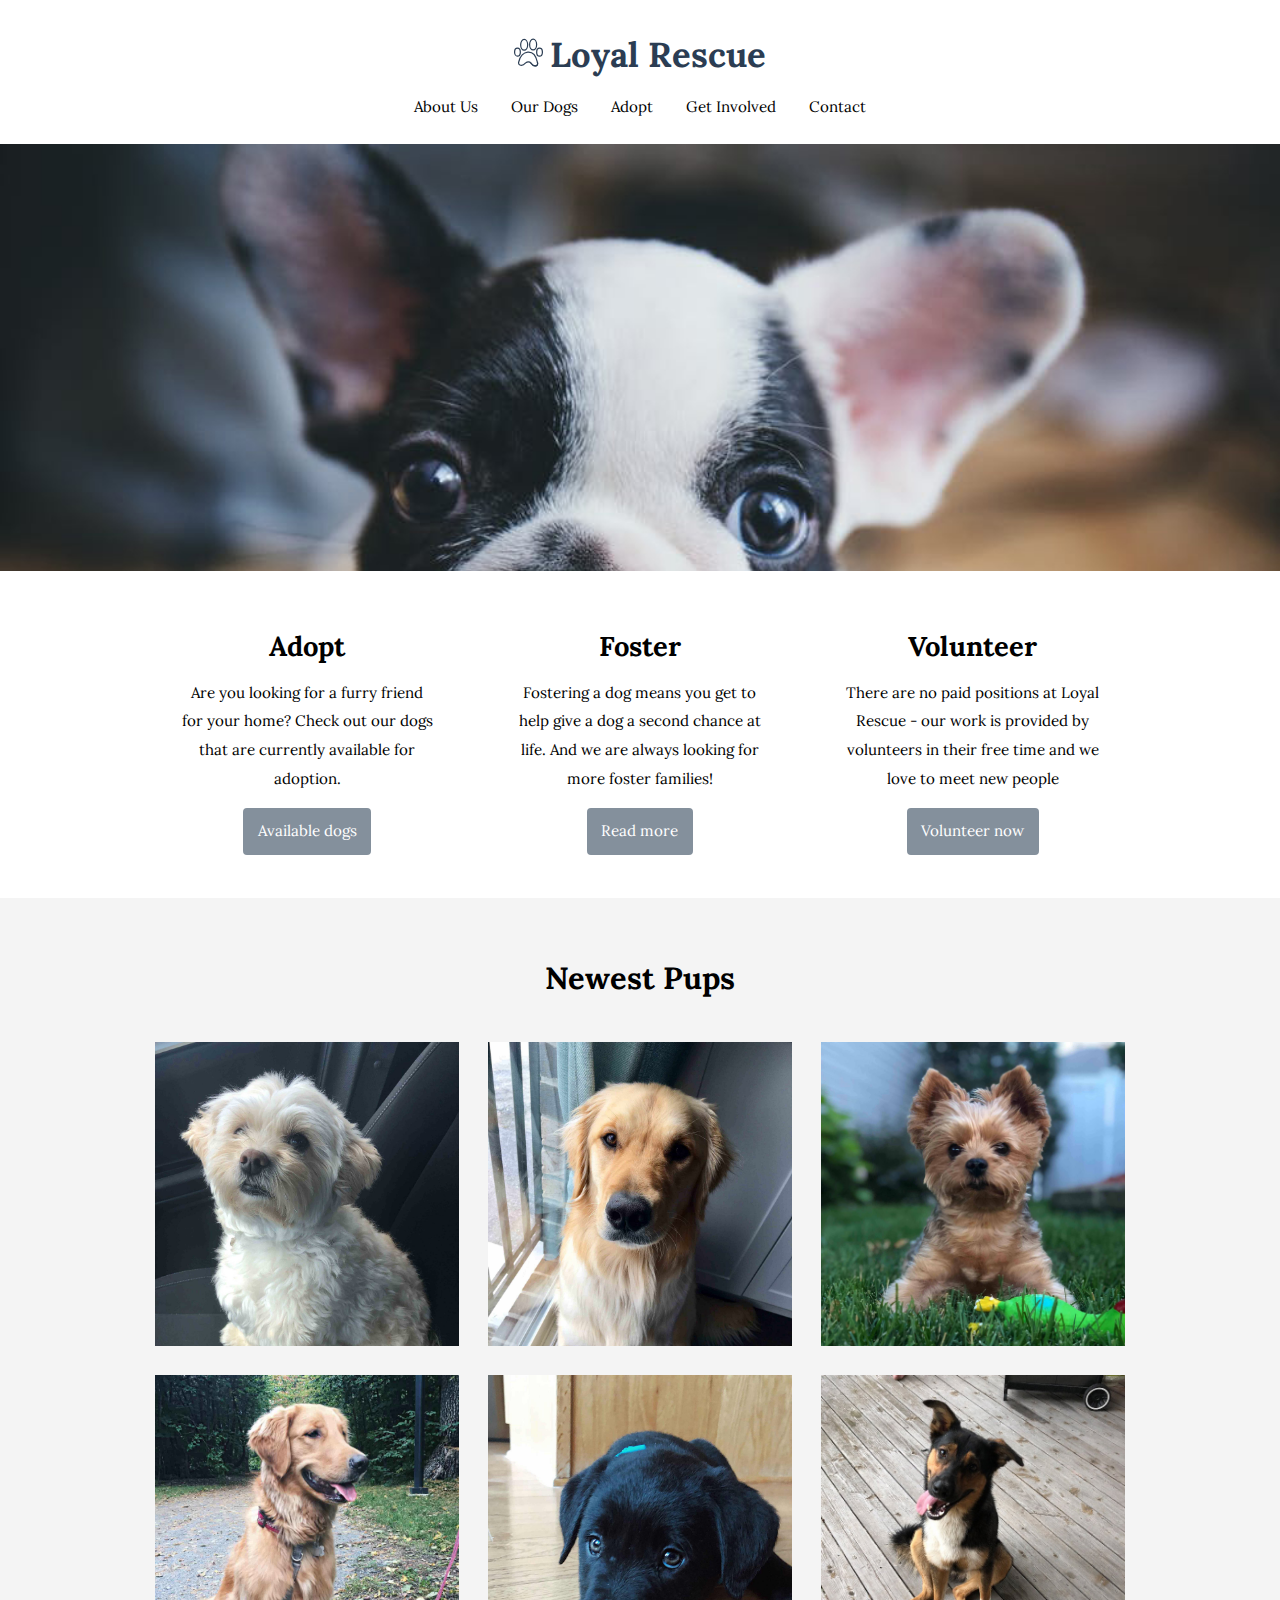
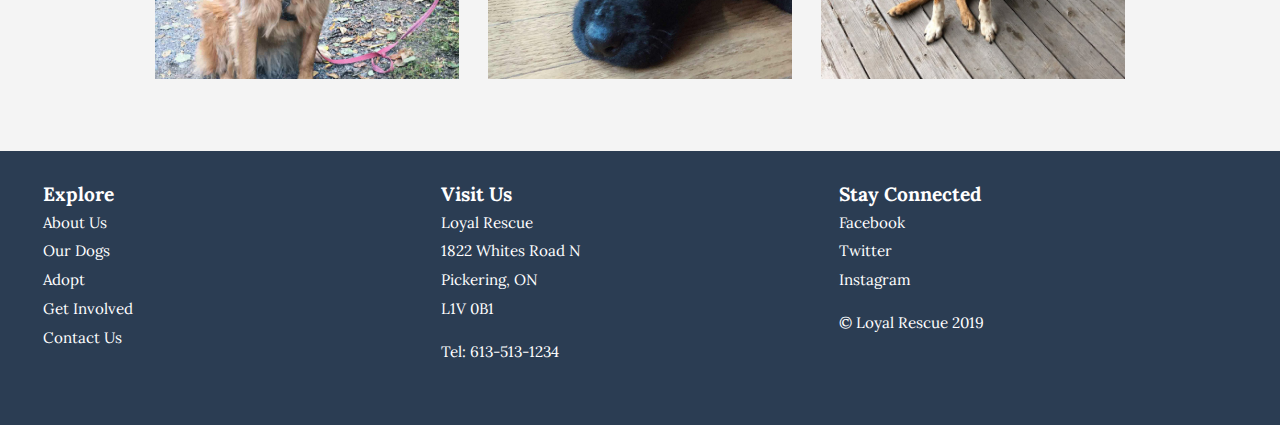
<file: index.html>
<!DOCTYPE html>
<html lang="en-ca">
<head>
  <meta charset="utf-8">
  <title>Loyal Rescue</title>
  <meta name="viewport" content="width=device-width,initial-scale=1">
  <link rel="shortcut-icon" href="favicon.ico">
  <link rel="icon" type="image/png" href="favicon-196.png">
  <link href="css/modules.css" rel="stylesheet">
  <link href="css/grid.css" rel="stylesheet">
  <link href="css/type.css" rel="stylesheet">
  <link href="css/main.css" rel="stylesheet">
  <link href="https://fonts.googleapis.com/css?family=Lora:400,700|Muli:400,700&display=swap" rel="stylesheet">
</head>
<body>

  <ul class="skip-links">
    <li><a href="#main">Jump to main content</a></li>
    <li><a href="#nav">Jump to navigation</a></li>
  </ul>

  <header role="banner" class="grid text-center island-1-2">
    <div class="unit xs-1 s-1 m-1 l-1 pad-t-1-2 pad-b-1-2">
      <h1 class="mili push-0"><img class="i-1 push-r-1-4" src="images/logo.svg" alt=""><a class="text-blue" href="index.html">Loyal Rescue</a></h1>
    </div>
    <nav role="navigation" id="nav" class="nav unit xs-1 s-1 m-1 l-1 text-center push-1-4" tabindex="0">
      <ul class="nav micro push-0 list-group-inline">
        <li><a class="island-1-2" href="#">About Us</a></li>
        <li><a class="island-1-2" href="rescues.html">Our Dogs</a></li>
        <li><a class="island-1-2" href="adopt.html">Adopt</a></li>
        <li><a class="island-1-2" href="#">Get Involved</a></li>
        <li><a class="island-1-2" href="#">Contact</a></li>
      </ul>
    </nav>
  </header>

  <main role="main" id="main" tabindex="0">
    <section class="banner embed embed-3by1">
      <img class="embed-item" src="images/banner-dog.jpg" alt="dog image">
    </section>

    <section class="push-0 text-center">
      <div class="wrapper">
        <div class="grid list-group">
          <div class="unit [ xs-1 s-1 m-1-3 l-1-3 ] unit-content-distribute text-card">
            <div class="pad-t-2 pad-b push-1-2 content-fill">
              <h3 class="tera push-1-2">Adopt</h3>
              <p class="push-1-2 micro">Are you looking for a furry friend for your home? Check out our dogs that are currently available for adoption.</p>
              <a class="btn btn-dark micro" href="rescues.html">Available dogs</a>
            </div>
          </div>
          <div class="unit [ xs-1 s-1 m-1-3 l-1-3 ] unit-content-distribute text-card">
            <div class="pad-t-2 pad-b push-1-2 content-fill">
              <h3 class="tera push-1-2">Foster</h3>
              <p class="push-1-2 micro">Fostering a dog means you get to help give a dog a second chance at life. And we are always looking for more foster families!</p>
              <a class="btn btn-dark micro" href="adopt.html">Read more</a>
            </div>
          </div>
          <div class="unit [ xs-1 s-1 m-1-3 l-1-3 ] unit-content-distribute text-card">
            <div class="pad-t-2 pad-b push-1-2 content-fill">
              <h3 class="tera push-1-2">Volunteer</h3>
              <p class="push-1-2 micro">There are no paid positions at Loyal Rescue - our work is provided by volunteers in their free time and we love to meet new people</p>
              <a class="btn btn-dark micro" href="#">Volunteer now</a>
            </div>
          </div>
        </div>
      </div>
    </section>

    <section class="light-grey push-0 text-center pad-t pad-b-2">
      <div class="wrapper">
        <h2 class="push pad-t">Newest Pups</h2>
        <div class="grid">

          <div class="unit [ xs-1 s-1 m-1-3 l-1-3 ] pad-b-1-2 island-1-2">
            <a class="relative hover-box block crop link-box" href="#">
              <div class="embed embed-1by1">
                <img class="hover-box-img embed-item" src="images/winston.jpg" alt="">
              </div>
              <div class="hover-box-caption islant-1-4 w-1">
                <h3 class="absolute pin-c">Winston</h3>
              </div>
            </a>
          </div>

          <div class="unit [ xs-1 s-1 m-1-3 l-1-3 ] pad-b-1-2 island-1-2">
            <a class="relative hover-box block crop link-box" href="#">
              <div class="embed embed-1by1">
                <img class="hover-box-img embed-item" src="images/leo.jpg" alt="">
              </div>
              <div class="hover-box-caption islant-1-4 w-1">
                <h3 class="absolute pin-c">Leo</h3>
              </div>
            </a>
          </div>

          <div class="unit [ xs-1 s-1 m-1-3 l-1-3 ] pad-b-1-2 island-1-2">
            <a class="relative hover-box block crop link-box" href="#">
              <div class="embed embed-1by1">
                <img class="hover-box-img embed-item" src="images/buckie.jpg" alt="">
              </div>
              <div class="hover-box-caption islant-1-4 w-1">
                <h3 class="absolute pin-c">Buckie</h3>
              </div>
            </a>
          </div>

          <div class="unit [ xs-1 s-1 m-1-3 l-1-3 ] pad-b-1-2 island-1-2">
            <a class="relative hover-box block crop link-box" href="#">
              <div class="embed embed-1by1">
                <img class="hover-box-img embed-item" src="images/lexie.jpg" alt="">
              </div>
              <div class="hover-box-caption islant-1-4 w-1">
                <h3 class="absolute pin-c">Lexie</h3>
              </div>
            </a>
          </div>

          <div class="unit [ xs-1 s-1 m-1-3 l-1-3 ] pad-b-1-2 island-1-2">
            <a class="relative hover-box block crop link-box" href="#">
              <div class="embed embed-1by1">
                <img class="hover-box-img embed-item" src="images/jasper.jpg" alt="">
              </div>
              <div class="hover-box-caption islant-1-4 w-1">
                <h3 class="absolute pin-c">Jasper</h3>
              </div>
            </a>
          </div>

          <div class="unit [ xs-1 s-1 m-1-3 l-1-3 ] pad-b-1-2 island-1-2">
            <a class="relative hover-box block crop link-box" href="#">
              <div class="embed embed-1by1">
                <img class="hover-box-img embed-item" src="images/cooper.jpg" alt="">
              </div>
              <div class="hover-box-caption islant-1-4 w-1">
                <h3 class="absolute pin-c">Cooper</h3>
              </div>
            </a>
          </div>
        </div>
      </div>
    </section>
  </main>

  <footer role="contentinfo" class="text-white blue footer island" tabindex="0">
    <div class="grid micro gutter-1-2">
      <div class="unit xs-1 s-1 m-1-3 l-1-3 pad-b">
        <h3 class="kilo bold push-0">Explore</h3>
        <ul class="list-group push-0">
          <li><a class="text-white" href="#">About Us</a></li>
          <li><a class="text-white" href="rescues.html">Our Dogs</a></li>
          <li><a class="text-white" href="adopt.html">Adopt</a></li>
          <li><a class="text-white" href="#">Get Involved</a></li>
          <li><a class="text-white" href="#">Contact Us</a></li>
        </ul>
      </div>

      <div class="unit xs-1 s-1 m-1-3 l-1-3">
        <h3 class="kilo bold push-0">Visit Us</h3>
        <p class="push-1-2">Loyal Rescue<br>1822 Whites Road N<br>Pickering, ON<br>L1V 0B1</p>
        <p>Tel: 613-513-1234</p>
      </div>

      <div class="unit xs-1 s-1 m-1-3 l-1-3">
        <h3 class="kilo bold push-0">Stay Connected</h3>
        <ul class="list-group push-0">
          <li><a class="text-white" href="https://www.facebook.com/LOYALRescueInc/">Facebook</a></li>
          <li><a class="text-white" href="https://twitter.com/loyalrescuedogs?lang=en">Twitter</a></li>
          <li><a class="text-white" href="https://www.instagram.com/loyalrescuedogs/?hl=en">Instagram</a></li>
        </ul>
        <p class="micro pad-t-1-2">© Loyal Rescue 2019</p>
      </div>
    </div>
  </footer>

</body>
</html>
</file>
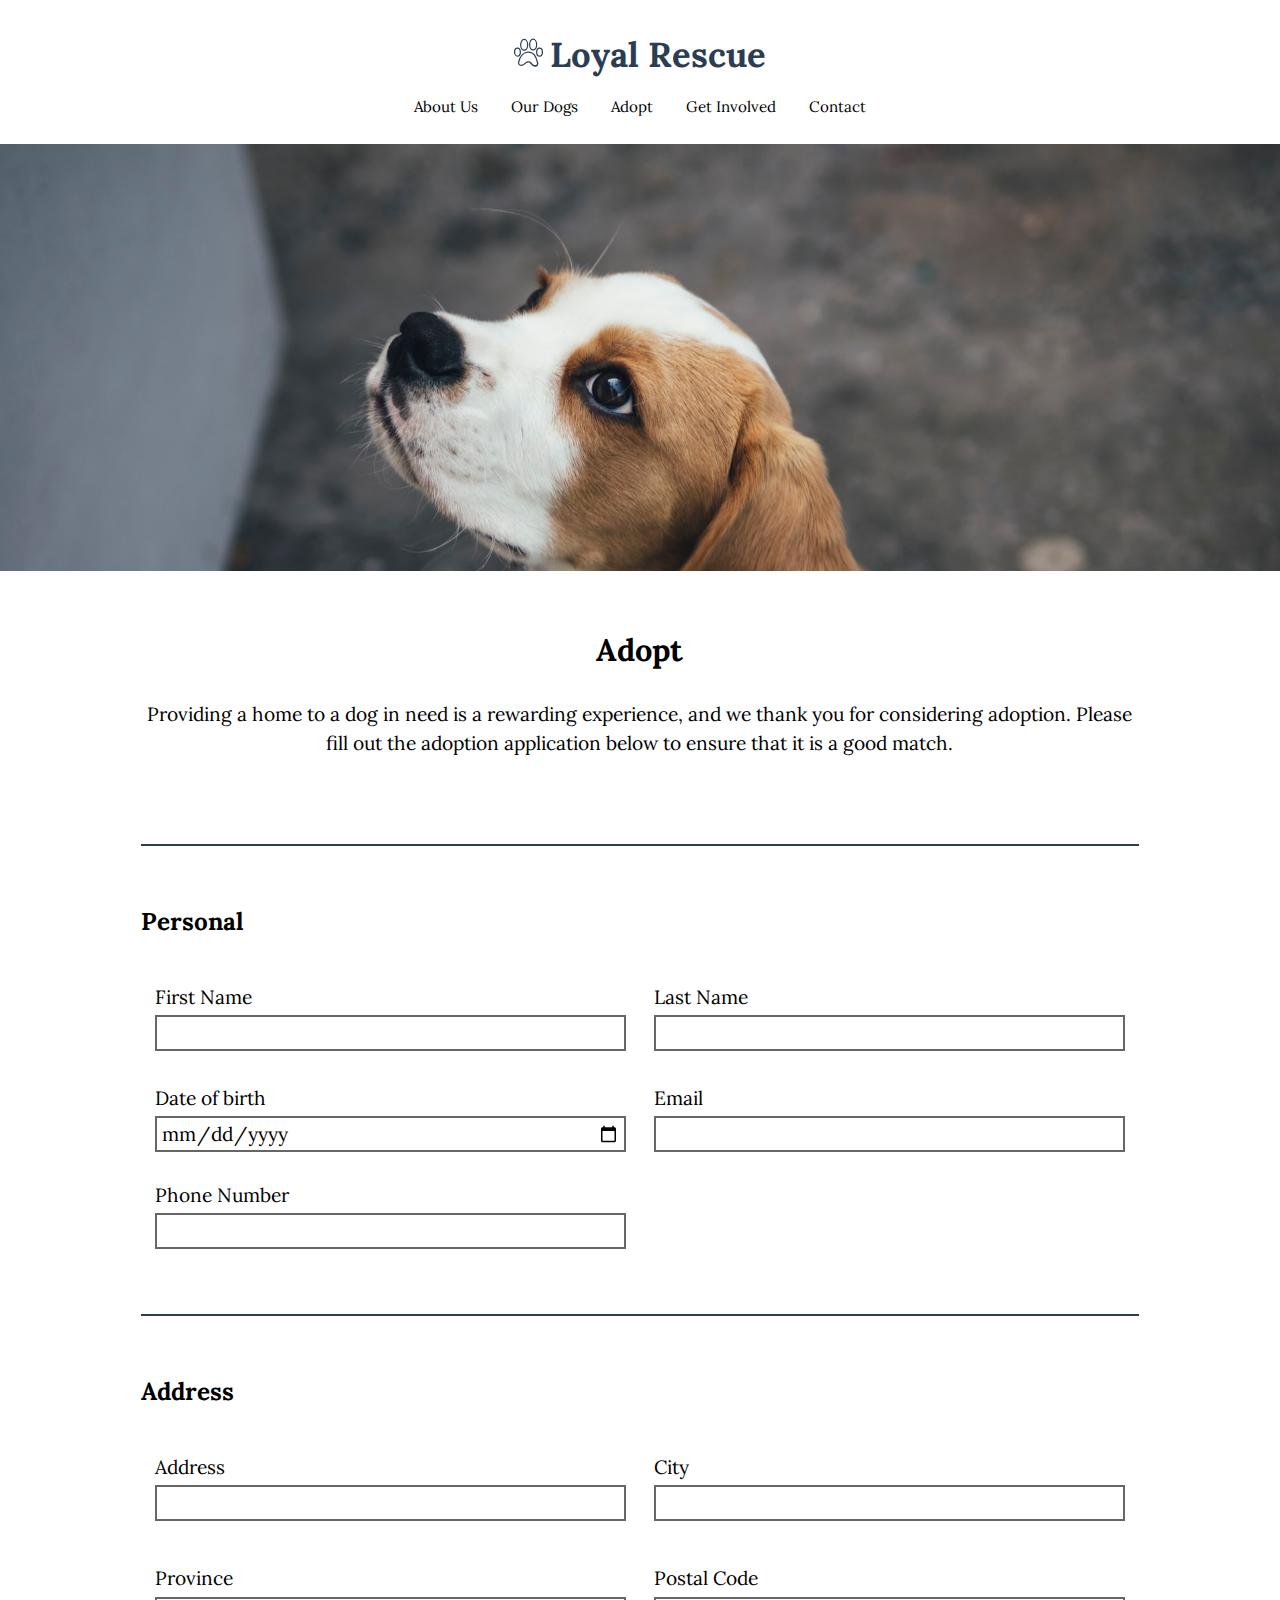
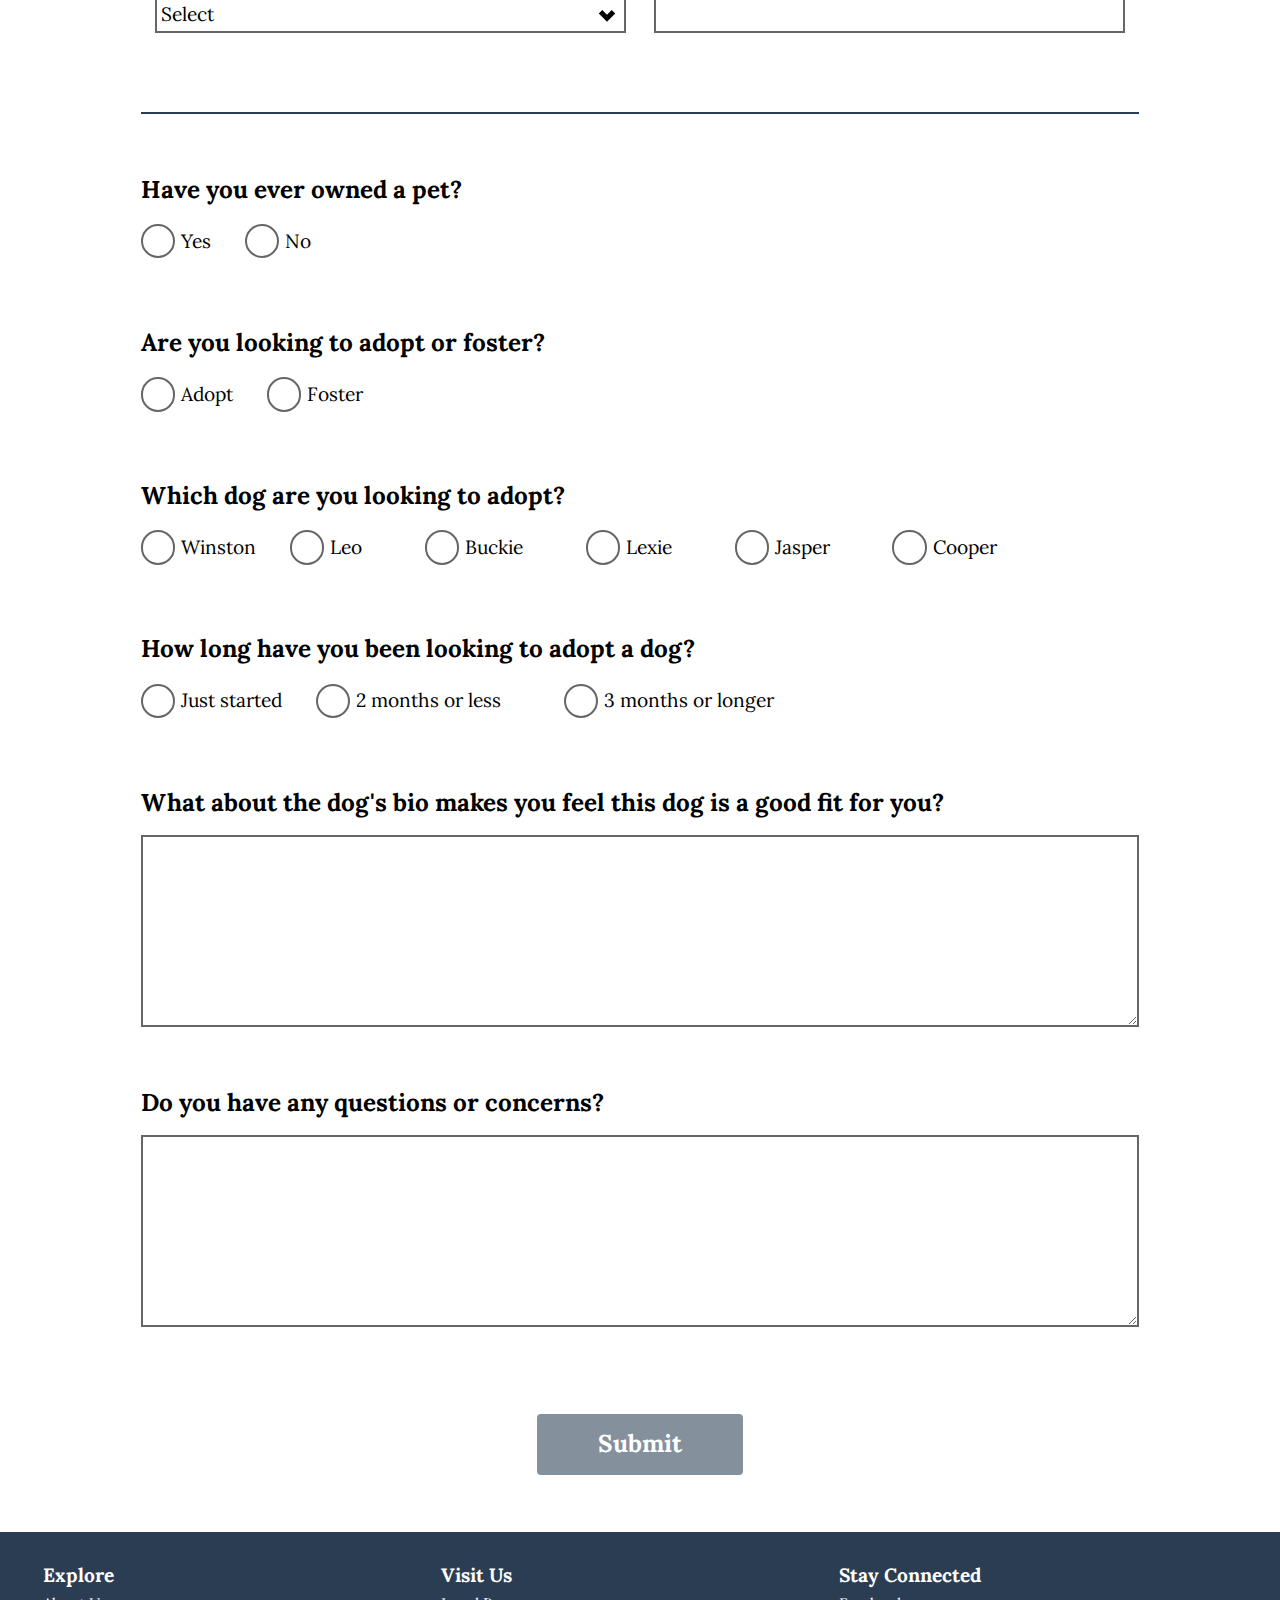
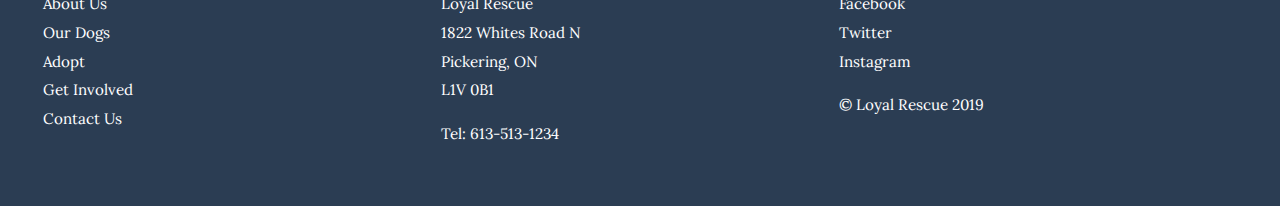
<file: adopt.html>
<!DOCTYPE html>
<html lang="en-ca">
<head>
  <meta charset="utf-8">
  <title>Loyal Rescue</title>
  <meta name="viewport" content="width=device-width,initial-scale=1">
  <link rel="shortcut-icon" href="favicon.ico">
  <link rel="icon" type="image/png" href="favicon-196.png">
  <link href="css/modules.css" rel="stylesheet">
  <link href="css/grid.css" rel="stylesheet">
  <link href="css/type.css" rel="stylesheet">
  <link href="css/main.css" rel="stylesheet">
  <link href="https://fonts.googleapis.com/css?family=Lora:400,700|Muli:400,700&display=swap" rel="stylesheet">
</head>
<body>

  <ul class="skip-links">
    <li><a href="#main">Jump to main content</a></li>
    <li><a href="#nav">Jump to navigation</a></li>
  </ul>

  <header role="banner" class="grid text-center island-1-2">
    <div class="unit xs-1 s-1 m-1 l-1 pad-t-1-2 pad-b-1-2">
      <h1 class="mili push-0"><img class="i-1 push-r-1-4" src="images/logo.svg" alt=""><a class="text-blue" href="index.html">Loyal Rescue</a></h1>
    </div>
    <nav role="navigation" id="nav" class="nav unit xs-1 s-1 m-1 l-1 text-center push-1-4" tabindex="0">
      <ul class="nav micro push-0 list-group-inline">
        <li><a class="island-1-2" href="#">About Us</a></li>
        <li><a class="island-1-2" href="rescues.html">Our Dogs</a></li>
        <li><a class="island-1-2 current" href="adopt.html">Adopt</a></li>
        <li><a class="island-1-2" href="#">Get Involved</a></li>
        <li><a class="island-1-2" href="#">Contact</a></li>
      </ul>
    </nav>
  </header>

  <main role="main" id="main" tabindex="0">
    <section class="banner embed embed-3by1">
      <img class="embed-item" src="images/banner-dog3.jpg" alt="dog image">
    </section>

    <section class="push-0 text-center pad-t pad-b-2">
      <div class="wrapper">
        <h2 class="push pad-t">Adopt</h2>
        <p>Providing a home to a dog in need is a rewarding experience, and we thank you for considering adoption. Please fill out the adoption application below to ensure that it is a good match. </p>
      </div>
    </section>

    <section>
      <form class="wrapper" method="POST" action="https://formspree.io/desm0044@algonquinlive.com">
      <hr class="push-2">
      <fieldset class="push-1-4 pad-b">
        <legend class="giga push-1-4">Personal</legend>
        <div class="grid pad-t">
          <div class="push unit [ xs-1 s-1 m-1-2 l-1-2 ] gutter-1-2">
            <label class="push-1-8" for="firstname">First Name</label>
            <input class="push-1-8" id="firstname" name="firstname" required>
          </div>
          <div class="push unit [ xs-1 s-1 m-1-2 l-1-2 ] gutter-1-2">
            <label class="push-1-8" for="lastname">Last Name</label>
            <input class="push-1-8" id="lastname" name="lastname" required>
          </div>
          <div class="push unit [ xs-1 s-1 m-1-2 l-1-2 ] gutter-1-2">
            <label class="push-1-8" for="birthday">Date of birth</label>
            <input id="birthday" name="birthday" type="date" required>
          </div>
          <div class="push unit [ xs-1 s-1 m-1-2 l-1-2 ] gutter-1-2">
            <label class="push-1-8" for="email">Email</label>
            <input id="email" name="email" type="email" required>
          </div>
          <div class="push unit [ xs-1 s-1 m-1-2 l-1-2 ] gutter-1-2">
            <label class="push-1-8" for="number">Phone Number</label>
            <input id="number" name="number" type="tel" required>
          </div>
        </div>
      </fieldset>
      <hr class="push-2">

      <fieldset class="push-1-4 pad-b">
        <legend class="giga push-1-4">Address</legend>
        <div class="grid pad-t">
          <div class="push unit [ xs-1 s-1 m-1-2 l-1-2 ] gutter-1-2">
            <label class="push-1-8" for="street">Address</label>
            <input class="push-1-2" id="street" name="street" required>
          </div>
          <div class="push unit [ xs-1 s-1 m-1-2 l-1-2 ] gutter-1-2">
            <label class="push-1-8" for="city">City</label>
            <input class="push-1-2" id="city" name="city" required>
          </div>
          <div class="push unit [ xs-1 s-1 m-1-2 l-1-2 ] gutter-1-2">
            <label class="push-1-8" for="province">Province</label>
            <select class="push-1-2" id="province" name="_province">
              <option value="">Select</option>
              <option>Alberta</option>
              <option>British Columbia</option>
              <option>Manitoba</option>
              <option>New Brunswick</option>
              <option>Newfoundland & Labrador</option>
              <option>Northwest Territories</option>
              <option>Nova Scotia</option>
              <option>Nunavut</option>
              <option>Ontario</option>
              <option>Prince Edward Island</option>
              <option>Québec</option>
              <option>Saskatchewan</option>
              <option>Yukon</option>
            </select>
          </div>
          <div class="push unit [ xs-1 s-1 m-1-2 l-1-2 ] gutter-1-2">
            <label class="push-1-8" for="postal">Postal Code</label>
            <input class="push-1-2" id="postal" name="postal" required>
          </div>
        </div>
      </fieldset>
      <hr class="push-2">

      <fieldset>
        <legend class="giga pad-b-1-8 push-1-4">Have you ever owned a pet?</legend>
        <div class="push">
          <input type="radio" name="question-1" id="yes-1">
          <label for="yes-1">Yes</label>
          <input type="radio" name="question-1" id="no-1">
          <label class="gutter" for="no-1">No</label>
        </div>
      </fieldset>

      <fieldset>
        <legend class="giga pad-b-1-8 push-1-4">Are you looking to adopt or foster?</legend>
        <div class="push">
          <input type="radio" name="question-2" id="adopt">
          <label for="adopt">Adopt</label>
          <input type="radio" name="question-2" id="foster">
          <label class="gutter" for="foster">Foster</label>
        </div>
      </fieldset>

      <fieldset>
        <legend class="giga pad-b-1-8 push-1-4">Which dog are you looking to adopt?</legend>
        <div class="push">
          <input type="radio" name="dog" id="winston">
          <label for="winston">Winston</label>
          <input type="radio" name="dog" id="leo">
          <label class="gutter" for="leo">Leo</label>
          <input type="radio" name="dog" id="buckie">
          <label class="gutter" for="buckie">Buckie</label>
          <input type="radio" name="dog" id="lexie">
          <label class="gutter" for="lexie">Lexie</label>
          <input type="radio" name="dog" id="jasper">
          <label class="gutter" for="jasper">Jasper</label>
          <input type="radio" name="dog" id="cooper">
          <label class="gutter" for="cooper">Cooper</label>
        </div>
      </fieldset>

      <fieldset>
        <legend class="giga pad-b-1-8 push-1-4">How long have you been looking to adopt a dog?</legend>
        <div class="push">
          <input type="radio" name="question-3" id="now">
          <label for="now">Just started</label>
          <input type="radio" name="question-3" id="2months">
          <label class="gutter" for="2months">2 months or less</label>
          <input type="radio" name="question-3" id="3months">
          <label class="gutter" for="3months">3 months or longer</label>
        </div>
      </fieldset>

      <div class="push-2">
        <label class="push-1-2 giga bold" for="message">What about the dog's bio makes you feel this dog is a good fit for you?</label>
        <textarea id="message"></textarea>
      </div>

      <div class="push-2">
        <label class="push-1-2 giga bold" for="message">Do you have any questions or concerns?</label>
        <textarea id="message"></textarea>
      </div>

      <div class="text-center pad-t pad-b-2">
        <button class="giga bold btn btn-dark gutter-2" type="submit">Submit</button>
      </div>
      </form>
    </section>
  </main>

  <footer role="contentinfo" class="text-white blue footer island" tabindex="0">
    <div class="grid micro gutter-1-2">
      <div class="unit xs-1 s-1 m-1-3 l-1-3 pad-b">
        <h3 class="kilo bold push-0">Explore</h3>
        <ul class="list-group push-0">
          <li><a class="text-white" href="#">About Us</a></li>
          <li><a class="text-white" href="rescues.html">Our Dogs</a></li>
          <li><a class="text-white" href="adopt.html">Adopt</a></li>
          <li><a class="text-white" href="#">Get Involved</a></li>
          <li><a class="text-white" href="#">Contact Us</a></li>
        </ul>
      </div>

      <div class="unit xs-1 s-1 m-1-3 l-1-3">
        <h3 class="kilo bold push-0">Visit Us</h3>
        <p class="push-1-2">Loyal Rescue<br>1822 Whites Road N<br>Pickering, ON<br>L1V 0B1</p>
        <p>Tel: 613-513-1234</p>
      </div>

      <div class="unit xs-1 s-1 m-1-3 l-1-3">
        <h3 class="kilo bold push-0">Stay Connected</h3>
        <ul class="list-group push-0">
          <li><a class="text-white" href="https://www.facebook.com/LOYALRescueInc/">Facebook</a></li>
          <li><a class="text-white" href="https://twitter.com/loyalrescuedogs?lang=en">Twitter</a></li>
          <li><a class="text-white" href="https://www.instagram.com/loyalrescuedogs/?hl=en">Instagram</a></li>
        </ul>
        <p class="micro pad-t-1-2">© Loyal Rescue 2019</p>
      </div>
    </div>
  </footer>

</body>
</html>
</file>
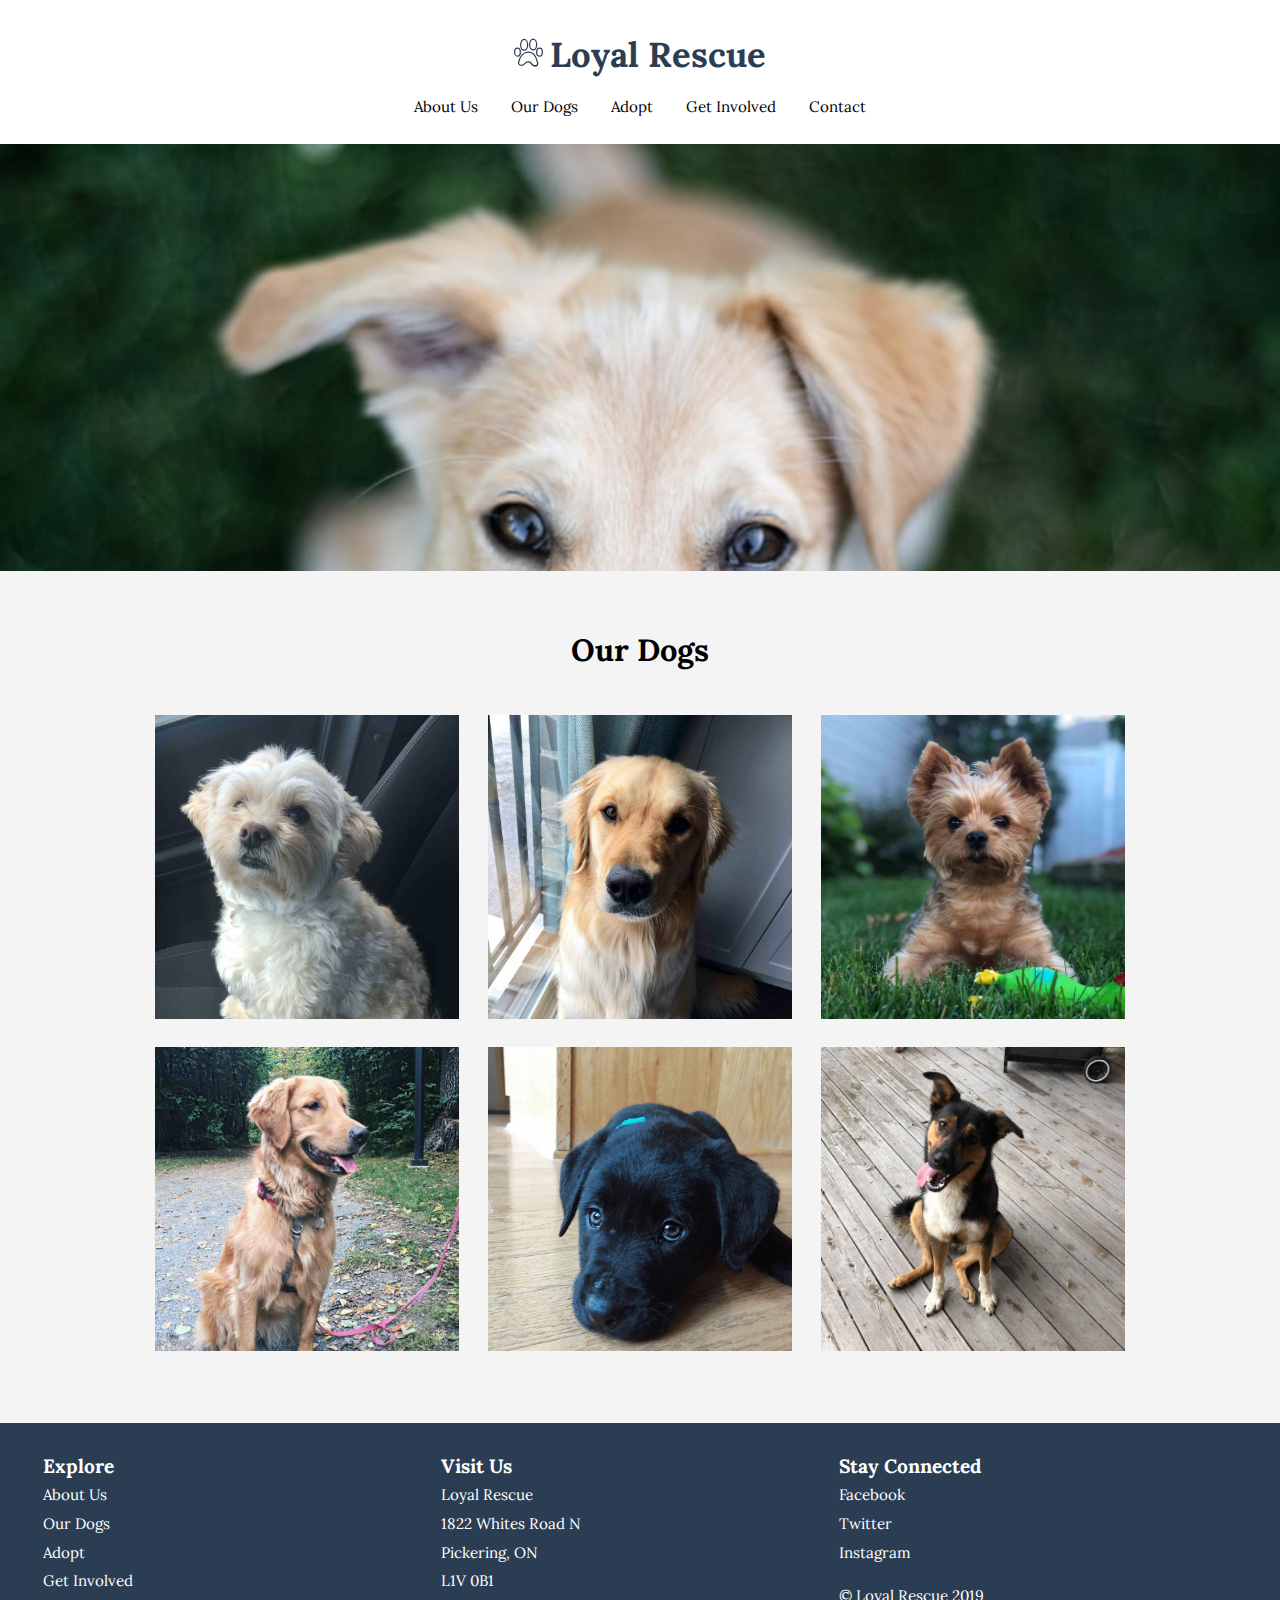
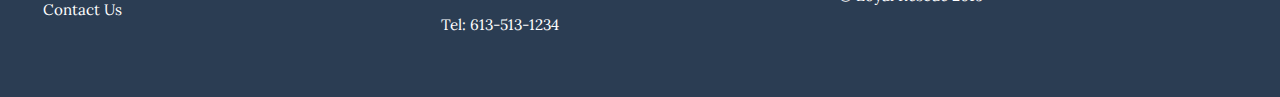
<file: rescues.html>
<!DOCTYPE html>
<html lang="en-ca">
<head>
  <meta charset="utf-8">
  <title>Loyal Rescue</title>
  <meta name="viewport" content="width=device-width,initial-scale=1">
  <link rel="shortcut-icon" href="favicon.ico">
  <link rel="icon" type="image/png" href="favicon-196.png">
  <link href="css/modules.css" rel="stylesheet">
  <link href="css/grid.css" rel="stylesheet">
  <link href="css/type.css" rel="stylesheet">
  <link href="css/main.css" rel="stylesheet">
  <link href="https://fonts.googleapis.com/css?family=Lora:400,700|Muli:400,700&display=swap" rel="stylesheet">
</head>
<body>

  <ul class="skip-links">
    <li><a href="#main">Jump to main content</a></li>
    <li><a href="#nav">Jump to navigation</a></li>
  </ul>

  <header role="banner" class="grid text-center island-1-2">
    <div class="unit xs-1 s-1 m-1 l-1 pad-t-1-2 pad-b-1-2">
      <h1 class="mili push-0"><img class="i-1 push-r-1-4" src="images/logo.svg" alt=""><a class="text-blue" href="index.html">Loyal Rescue</a></h1>
    </div>
    <nav role="navigation" id="nav" class="nav unit xs-1 s-1 m-1 l-1 text-center push-1-4" tabindex="0">
      <ul class="nav micro push-0 list-group-inline">
        <li><a class="island-1-2" href="#">About Us</a></li>
        <li><a class="island-1-2 current" href="rescues.html">Our Dogs</a></li>
        <li><a class="island-1-2" href="adopt.html">Adopt</a></li>
        <li><a class="island-1-2" href="#">Get Involved</a></li>
        <li><a class="island-1-2" href="#">Contact</a></li>
      </ul>
    </nav>
  </header>

  <main role="main" id="main" tabindex="0">
    <section class="banner embed embed-3by1">
      <img class="embed-item" src="images/banner-dog2.jpg" alt="dog image">
    </section>

    <section class="light-grey push-0 text-center pad-t pad-b-2">
      <div class="wrapper">
        <h2 class="push pad-t">Our Dogs</h2>
        <div class="grid">

          <div class="unit [ xs-1 s-1 m-1-3 l-1-3 ] pad-b-1-2 island-1-2">
            <a class="relative hover-box block crop link-box" href="#">
              <div class="embed embed-1by1">
                <img class="hover-box-img embed-item" src="images/winston.jpg" alt="">
              </div>
              <div class="hover-box-caption islant-1-4 w-1">
                <h3 class="absolute pin-c">Winston</h3>
              </div>
            </a>
          </div>

          <div class="unit [ xs-1 s-1 m-1-3 l-1-3 ] pad-b-1-2 island-1-2">
            <a class="relative hover-box block crop link-box" href="#">
              <div class="embed embed-1by1">
                <img class="hover-box-img embed-item" src="images/leo.jpg" alt="">
              </div>
              <div class="hover-box-caption islant-1-4 w-1">
                <h3 class="absolute pin-c">Leo</h3>
              </div>
            </a>
          </div>

          <div class="unit [ xs-1 s-1 m-1-3 l-1-3 ] pad-b-1-2 island-1-2">
            <a class="relative hover-box block crop link-box" href="#">
              <div class="embed embed-1by1">
                <img class="hover-box-img embed-item" src="images/buckie.jpg" alt="">
              </div>
              <div class="hover-box-caption islant-1-4 w-1">
                <h3 class="absolute pin-c">Buckie</h3>
              </div>
            </a>
          </div>

          <div class="unit [ xs-1 s-1 m-1-3 l-1-3 ] pad-b-1-2 island-1-2">
            <a class="relative hover-box block crop link-box" href="#">
              <div class="embed embed-1by1">
                <img class="hover-box-img embed-item" src="images/lexie.jpg" alt="">
              </div>
              <div class="hover-box-caption islant-1-4 w-1">
                <h3 class="absolute pin-c">Lexie</h3>
              </div>
            </a>
          </div>

          <div class="unit [ xs-1 s-1 m-1-3 l-1-3 ] pad-b-1-2 island-1-2">
            <a class="relative hover-box block crop link-box" href="#">
              <div class="embed embed-1by1">
                <img class="hover-box-img embed-item" src="images/jasper.jpg" alt="">
              </div>
              <div class="hover-box-caption islant-1-4 w-1">
                <h3 class="absolute pin-c">Jasper</h3>
              </div>
            </a>
          </div>

          <div class="unit [ xs-1 s-1 m-1-3 l-1-3 ] pad-b-1-2 island-1-2">
            <a class="relative hover-box block crop link-box" href="#">
              <div class="embed embed-1by1">
                <img class="hover-box-img embed-item" src="images/cooper.jpg" alt="">
              </div>
              <div class="hover-box-caption islant-1-4 w-1">
                <h3 class="absolute pin-c">Cooper</h3>
              </div>
            </a>
          </div>
        </div>
      </div>
    </section>
  </main>

  <footer role="contentinfo" class="text-white blue footer island" tabindex="0">
    <div class="grid micro gutter-1-2">
      <div class="unit xs-1 s-1 m-1-3 l-1-3 pad-b">
        <h3 class="kilo bold push-0">Explore</h3>
        <ul class="list-group push-0">
          <li><a class="text-white" href="#">About Us</a></li>
          <li><a class="text-white" href="rescues.html">Our Dogs</a></li>
          <li><a class="text-white" href="adopt.html">Adopt</a></li>
          <li><a class="text-white" href="#">Get Involved</a></li>
          <li><a class="text-white" href="#">Contact Us</a></li>
        </ul>
      </div>

      <div class="unit xs-1 s-1 m-1-3 l-1-3">
        <h3 class="kilo bold push-0">Visit Us</h3>
        <p class="push-1-2">Loyal Rescue<br>1822 Whites Road N<br>Pickering, ON<br>L1V 0B1</p>
        <p>Tel: 613-513-1234</p>
      </div>

      <div class="unit xs-1 s-1 m-1-3 l-1-3">
        <h3 class="kilo bold push-0">Stay Connected</h3>
        <ul class="list-group push-0">
          <li><a class="text-white" href="https://www.facebook.com/LOYALRescueInc/">Facebook</a></li>
          <li><a class="text-white" href="https://twitter.com/loyalrescuedogs?lang=en">Twitter</a></li>
          <li><a class="text-white" href="https://www.instagram.com/loyalrescuedogs/?hl=en">Instagram</a></li>
        </ul>
        <p class="micro pad-t-1-2">© Loyal Rescue 2019</p>
      </div>
    </div>
  </footer>

</body>
</html>
</file>
<file: css/modules.css>
/*
 * Modulifier || Code released under the UNLICENSE
 * Code under other copyrights & licenses listed below.
 * https://modulifier.web-dev.tools/#responsive;images;list-group;embed;media-object;icons;hidden;positioning;nice-lists;forms;buttons;accessibility;print
 */

@-moz-viewport { width: device-width; scale: 1; }
@-ms-viewport { width: device-width; scale: 1; }
@-o-viewport { width: device-width; scale: 1; }
@-webkit-viewport { width: device-width; scale: 1; }
@viewport { width: device-width; scale: 1; }

html {
  box-sizing: border-box;
  -moz-text-size-adjust: 100%;
  -ms-text-size-adjust: 100%;
  -webkit-text-size-adjust: 100%;
  text-size-adjust: 100%;
}

*, *::before, *::after {
  box-sizing: inherit;
}

body {
  margin: 0;
}

article,
aside,
details,
figcaption,
figure,
footer,
header,
main,
menu,
nav,
section,
summary {
  display: block;
}

audio,
canvas,
progress,
video {
  display: inline-block;
  vertical-align: baseline;
}

template {
  display: none;
}

details {
  cursor: pointer;
}

audio:not([controls]) {
  display: none;
  height: 0;
}

a,
area,
button,
input,
label,
select,
textarea,
[tabindex] {
  -ms-touch-action: manipulation;
  touch-action: manipulation;
}

img {
  border: 0;
}

.img-flex,
.img-flex img {
  display: block;
  width: 100%;
}

svg {
  fill: currentColor;
}

svg:not(:root) {
  overflow: hidden;
}

svg.img-flex {
  width: 100%;
  height: 100%;
}

.image-replacement, .ir {
  overflow: hidden;
  direction: ltr;
  text-align: left;
  text-indent: 100%;
  white-space: nowrap;
}

.list-group, .list-group-inline, .list-group--inline {
  padding-left: 0;
  list-style-type: none;
}

.list-group > dd {
  margin-left: 0;
}

.list-group-inline::before,
.list-group-inline::after,
.list-group--inline::before,
.list-group--inline::after {
  content: "";
  display: table;
}

.list-group-inline::after,
.list-group--inline::after {
  clear: both;
}

.list-group-inline > li,
.list-group--inline > li {
  display: inline-block;
}

.list-group-inline > dt,
.list-group--inline > dt {
  clear: left;
  float: left;
  width: 11em;
}

.list-group-inline > dd,
.list-group--inline > dd {
  float: left;
  min-width: 12em;
}

.embed {
  margin-left: 0;
  margin-right: 0;
  overflow: hidden;
  position: relative;
  width: 100%;
}

.embed-1by1, .embed--1by1 {
  padding-top: 100%; /* Square */
}

.embed-4by3, .embed--4by3 {
  padding-top: 75%; /* Traditional TV/computer screens */
}

.embed-iso216, .embed--iso216 {
  padding-top: 70.92%; /* A-standard paper sizes */
}

.embed-3by2, .embed--3by2 {
  padding-top: 66.6%; /* Classic 35 mm film & most digital photos, landscape */
}

.embed-2by3, .embed--2by3 {
  padding-top: 150%; /* Classic 35 mm film & most digital photos, portrait */
}

.embed-golden, .embed--golden {
  padding-top: 61.8%; /* The Golden Ratio */
}

.embed-16by9, .embed--16by9 {
  padding-top: 56.25%; /* HD TV */
}

.embed-185by100, .embed--185by100 {
  padding-top: 54.05%; /* Common widescreen cinema */
}

.embed-24by10, .embed--24by10 {
  padding-top: 41.667%; /* Widescreen cinema: 2.4:1 */
}

.embed-3by1, .embed--3by1 {
  padding-top: 33.3333%; /* Panorama photos */
}

.embed-4by1, .embed--4by1 {
  padding-top: 25%; /* Polyvision */
}

.embed-5by1, .embed--5by1 {
  padding-top: 20%; /* Really wide... */
}

.embed-item, .embed__item {
  min-height: 100%;
  left: 0;
  position: absolute;
  top: 0;
  width: 100%;
}

.media {
  overflow: hidden;
}

.media-img, .media__img {
  float: left;
}

.media-img-reversed, .media__img--reversed {
  float: right;
}

.media-img-stacked, .media__img--stacked {
  float: none;
}

.media-body, .media__body {
  overflow: hidden;
  min-width: 12em; /* Slightly less than 200px, responsiveness built in */
}

.icon {
  display: inline-block;
  position: relative;
  background: transparent none no-repeat center center;
  background-size: contain;
  vertical-align: middle;
}

.i-16, .i--16 {
  height: 16px;
  width: 16px;
}

.i-18, .i--18 {
  height: 18px;
  width: 18px;
}

.i-20, .i--20 {
  height: 20px;
  width: 20px;
}

.i-24, .i--24 {
  height: 24px;
  width: 24px;
}

.i-32, .i--32 {
  height: 32px;
  width: 32px;
}

.i-48, .i--48 {
  height: 48px;
  width: 48px;
}

.i-64, .i--64 {
  height: 64px;
  width: 64px;
}

.i-96, .i--96 {
  height: 96px;
  width: 96px;
}

.i-128, .i--128 {
  height: 128px;
  width: 128px;
}

.i-192, .i--192 {
  height: 192px;
  width: 192px;
}

.i-256, .i--256 {
  height: 256px;
  width: 256px;
}

.icon img,
.icon svg {
  left: 0;
  height: 100%;
  position: absolute;
  top: 0;
  width: 100%;
  fill: currentColor;
}

.icon-label {
  vertical-align: middle;
}

.icon-link,
.icon-link:focus,
.icon-link:hover {
  text-decoration: none;
}

[hidden], .hidden {
  /* stylelint-disable declaration-no-important */
  display: none !important;
  visibility: hidden !important;
  /* stylelint-enable */
}

.visually-hidden {
  height: 1px;
  margin: -1px;
  overflow: hidden;
  padding: 0;
  position: absolute;
  width: 1px;
  border: 0;
  clip: rect(0 0 0 0);
  clip-path: inset(50%);
}

.visually-hidden.focusable:active, .visually-hidden.focusable:focus {
  height: auto;
  margin: 0;
  overflow: visible;
  position: static;
  width: auto;
  clip: auto;
  clip-path: none;
}

.invisible {
  visibility: hidden;
}

.chop,
.crop {
  overflow: hidden;
}

.truncate {
  max-width: 100%;
  overflow: hidden;
  width: 100%;
  text-overflow: ellipsis;
  white-space: nowrap;
}

.scrollable {
  max-width: 100%;
  overflow-x: auto;
  overflow-y: hidden;
  -webkit-overflow-scrolling: touch;
}

.flex-row {
  display: -webkit-flex;
  display: -ms-flexbox;
  display: flex;
}

.flex-justify {
  -webkit-justify-content: space-between;
  -ms-flex-pack: space-between;
  justify-content: space-between;
}

.flex-align-center {
  -webkit-align-items: center;
  -ms-flex-align: center;
  align-items: center;
}

.center-text,
.center-flow {
  text-align: center;
}

.center-block {
  margin-left: auto;
  margin-right: auto;
}

.no-auto-margins,
.not-centered {
  /* stylelint-disable declaration-no-important */
  margin-left: 0 !important;
  margin-right: 0 !important;
  /* stylelint-enable */
}

.center-content,
.center-content-vertical,
.center-contents,
.center-contents-vertical {
  display: -webkit-flex;
  display: -ms-flexbox;
  display: flex;
  -webkit-justify-content: center;
  -ms-flex-pack: center;
  justify-content: center;
  -webkit-align-items: center;
  -ms-flex-align: center;
  align-items: center;
  -webkit-align-content: center;
  -ms-flex-line-pack: center;
  align-content: center;
  -webkit-flex-direction: column wrap;
  -ms-flex-direction: column wrap;
  flex-flow: column wrap;
}

.center-content-start,
.center-content-vertical-start,
.center-contents-start,
.center-contents-vertical-start {
  display: -webkit-flex;
  display: -ms-flexbox;
  display: flex;
  -webkit-justify-content: center;
  -ms-flex-pack: center;
  justify-content: center;
  -webkit-flex-direction: column wrap;
  -ms-flex-direction: column wrap;
  flex-flow: column wrap;
}

.center-content-horizontal,
.center-contents-horizontal {
  display: -webkit-flex;
  display: -ms-flexbox;
  display: flex;
  -webkit-justify-content: center;
  -ms-flex-pack: center;
  justify-content: center;
  -webkit-align-items: center;
  -ms-flex-align: center;
  align-items: center;
  -webkit-align-content: center;
  -ms-flex-line-pack: center;
  align-content: center;
  -webkit-flex-direction: row wrap;
  -ms-flex-direction: row wrap;
  flex-flow: row wrap;
}

.clearfix::after {
  content: " ";
  display: block;
  clear: both;
}

.left {
  float: left;
}

.right {
  float: right;
}

.inline {
  display: inline;
}

.block {
  display: block;
}

.inline-block, .ib {
  display: inline-block;
}

.valign-top {
  vertical-align: top;
}

.valign-bottom {
  vertical-align: bottom;
}

.valign-middle {
  vertical-align: middle;
}

.fixed {
  position: fixed;
}

.relative {
  position: relative;
}

[class*="pin-"],
.absolute {
  position: absolute;
}

.static {
  position: static;
}

.zindex-1 {
  z-index: 1;
}

.zindex-2 {
  z-index: 2;
}

.zindex-3 {
  z-index: 3;
}

.zindex-1000 {
  z-index: 1000;
}

.pin-top-left,
.pin-left-top,
.pin-tl,
.pin-lt {
  top: 0;
  left: 0;
}

.pin-top-right,
.pin-right-top,
.pin-tr,
.pin-rt {
  top: 0;
  right: 0;
}

.pin-bottom-left,
.pin-left-bottom,
.pin-bl,
.pin-lb {
  bottom: 0;
  left: 0;
}

.pin-bottom-right,
.pin-right-bottom,
.pin-br,
.pin-rb {
  bottom: 0;
  right: 0;
}

.pin-top-center,
.pin-center-top,
.pin-tc,
.pin-ct {
  left: 50%;
  top: 0;
  transform: translateX(-50%);
}

.pin-bottom-center,
.pin-center-bottom,
.pin-bc,
.pin-cb {
  bottom: 0;
  left: 50%;
  transform: translateX(-50%);
}

.pin-center-left,
.pin-left-center,
.pin-cl,
.pin-lc {
  left: 0;
  top: 50%;
  transform: translateY(-50%);
}

.pin-center-right,
.pin-right-center,
.pin-cr,
.pin-rc {
  right: 0;
  top: 50%;
  transform: translateY(-50%);
}

.pin-center, .pin-c {
  left: 50%;
  top: 50%;
  transform: translate(-50%, -50%);
}

.width-quarter, .w-1-4 {
  width: 25%;
}

.width-half, .w-1-2 {
  width: 50%;
}

.width-full, .w-1 {
  width: 100%;
}

.height-quarter, .h-1-4 {
  height: 25%;
}

.height-half, .h-1-2 {
  height: 50%;
}

.height-full, .h-1 {
  height: 100%;
}

.height-win-quarter, .h-w-1-4 {
  height: 25vh;
  max-height: 46em;
}

.height-win-half, .h-w-1-2 {
  height: 50vh;
  max-height: 46em;
}

.height-win-full, .h-w-1 {
  height: 100vh;
  max-height: 46em;
}

ul {
  list-style-type: none;
}

ul > li::before {
  content: "·";
  float: left;
  margin-left: -1.6em;
  width: 1.3em;
  text-align: right;
}

ol {
  counter-reset: ol-simple-numbers;
  list-style-type: none;
}

ol > li::before {
  float: left;
  margin-left: -1.6em;
  width: 1.3em;
  counter-increment: ol-simple-numbers;
  content: counter(ol-simple-numbers);
  text-align: right;
}

.list-group > li::before,
.list-group-inline > li::before,
.list-group--inline > li::before {
  content: none;
}

/* stylelint-disable no-descending-specificity */

/*
 * (c) Nicolas Gallagher and Jonathan Neal of Normalize.css || MIT License
 *     https://necolas.github.io/normalize.css/
 */

button,
input,
optgroup,
select,
textarea {
  color: inherit;
  font: inherit;
  margin: 0;
}

button,
input {
  overflow: visible;
}

button,
select {
  text-transform: none;
}

button,
html [type="button"],
[type="reset"],
[type="submit"] {
  -webkit-appearance: button;
  cursor: pointer;
}

button[disabled],
html input[disabled] {
  cursor: default;
}

button::-moz-focus-inner,
input::-moz-focus-inner {
  border: 0;
  padding: 0;
}

[type="checkbox"],
[type="radio"] {
  opacity: 0;
  position: absolute;
  height: 1px;
  width: 1px;
}

[type="number"]::-webkit-inner-spin-button,
[type="number"]::-webkit-outer-spin-button {
  height: auto;
}

[type="search"]::-webkit-search-cancel-button,
[type="search"]::-webkit-search-decoration {
  -webkit-appearance: none;
}

fieldset {
  padding-left: 0;
  padding-right: 0;

  border: 0;
  border-top: 2px solid #666;
}

legend {
  color: inherit;
  display: table;
  max-width: 100%;
  padding: 0 .3em 0 0;
  white-space: normal;

  border: 0;

  font-weight: bold;
}

optgroup {
  font-weight: bold;
}

::-webkit-input-placeholder {
  color: inherit;
  opacity: .54;
}

::-webkit-file-upload-button {
  -webkit-appearance: button;
  font: inherit;
}

/* End Normalize.css code */

label,
.label-block {
  display: block;
  cursor: pointer;
}

[type="checkbox"] + label,
[type="radio"] + label,
.label-inline {
  display: inline-block;
}

input:not([type]),
[type="text"],
[type="number"],
[type="search"],
[type="url"],
[type="email"],
[type="password"],
[type="tel"],
[type="datetime-local"],
[type="month"],
[type="week"],
[type="date"],
[type="time"],
[type="range"],
select,
textarea {
  -moz-appearance: none;
  -webkit-appearance: none;
  appearance: none;
}

input,
textarea {
  display: block;
  width: 100%;

  background-color: #fff;
  border: 2px solid #666;
  border-radius: 0;
}

label {
  vertical-align: middle;
}

textarea {
  max-width: 100%;
  min-height: 4em;
  overflow: auto;
}

[type="color"] {
  display: inline-block;
  width: 2em;
}

select {
  display: block;
  width: 100%;

  background-image: url("data:image/svg+xml,%3Csvg xmlns='http://www.w3.org/2000/svg' width='256' height='256' viewBox='0 0 256 256'%3E%3Cpath fill='none' stroke='%23000' stroke-miterlimit='10' stroke-width='70' d='M36.3 82.1l91.9 91.8 91.5-91.8'/%3E%3C/svg%3E");
  background-repeat: no-repeat;
  background-position: calc(100% - .4em) center;
  background-size: 18px auto;
  background-color: #fff;
  border: 2px solid #666;
  border-radius: 0;
}

[type="checkbox"] + label::before {
  content: " ";
  display: inline-block;
  height: 1.8em;
  margin-right: .3em;
  position: relative;
  vertical-align: middle;
  top: -.1em;
  width: 1.8em;

  background-color: #fff;
  background-size: cover;
  border: 2px solid #666;

  line-height: inherit;
}

[type="checkbox"]:checked + label::before {
  background-image: url("data:image/svg+xml,%3Csvg xmlns='http://www.w3.org/2000/svg' width='256' height='256' viewBox='0 0 256 256'%3E%3Cpath fill='none' stroke='%23000' stroke-miterlimit='10' stroke-width='50' d='M49.9 130.1l50.8 50.7L206.1 75.2'/%3E%3C/svg%3E");
}

[type="checkbox"]:focus + label::before {
  outline: 3px solid #000;
  z-index: 1000;
}

[type="radio"] + label::before {
  content: " ";
  display: inline-block;
  height: 1.8em;
  margin-right: .3em;
  position: relative;
  vertical-align: middle;
  top: -.1em;
  width: 1.8em;

  background-color: #fff;
  background-size: cover;
  border: 2px solid #666;
  border-radius: 50%;

  line-height: inherit;
}

[type="radio"]:checked + label::before {
  background-image: url("data:image/svg+xml,%3Csvg xmlns='http://www.w3.org/2000/svg' width='256' height='256' viewBox='0 0 256 256'%3E%3Ccircle cx='128' cy='128' r='70.4'/%3E%3C/svg%3E");
}

[type="radio"]:focus + label::before,
[type="radio"] + label:focus::before {
  box-shadow: 0 0 0 3px #000;
  z-index: 1000;
}

[type="range"] {
  border: 0;
  background-color: #fff;
}

[type="range"]::-webkit-slider-runnable-track {
  height: 6px;

  -webkit-appearance: none;
  appearance: none;
  background-color: #ccc;
  border: 0;
  border-radius: 3px;
}

[type="range"]:active::-webkit-slider-runnable-track {
  background-color: #ccc;
}

[type="range"]::-moz-range-track {
  height: 6px;

  -moz-appearance: none;
  appearance: none;
  background-color: #ccc;
  border: 0;
  border-radius: 3px;
}

[type="range"]:active::-moz-range-track {
  background-color: #ccc;
}

[type="range"]::-ms-track {
  height: 6px;

  -ms-appearance: none;
  appearance: none;
  background-color: #ccc;
  border: 0;
  border-radius: 3px;
}

[type="range"]:active::-ms-track {
  background-color: #ccc;
}

[type="range"]::-webkit-slider-thumb {
  margin-top: -4px;
  height: 16px;
  width: 16px;

  -webkit-appearance: none;
  appearance: none;
  background-color: #000;
  border: none;
  border-radius: 50%;
}

[type="range"]:hover::-webkit-slider-thumb {
  background-color: #000;
}

[type="range"]:active::-webkit-slider-thumb {
  background-color: #000;
}

[type="range"]::-moz-range-thumb {
  margin-top: -4px;
  height: 16px;
  width: 16px;

  -webkit-appearance: none;
  appearance: none;
  background-color: #000;
  border: none;
  border-radius: 50%;
}

[type="range"]:hover::-moz-range-thumb {
  background-color: #000;
}

[type="range"]:active::-moz-range-thumb {
  background-color: #000;
}

[type="range"]::-ms-thumb {
  margin-top: -4px;
  height: 16px;
  width: 16px;

  -webkit-appearance: none;
  appearance: none;
  background-color: #000;
  border: none;
  border-radius: 50%;
}

[type="range"]:hover::-ms-thumb {
  background-color: #000;
}

[type="range"]:active::-ms-thumb {
  background-color: #000;
}

[type="checkbox"].hide-custom-input + label::before,
[type="checkbox"] + .hide-custom-input::before,
[type="radio"].hide-custom-input + label::before,
[type="radio"] + .hide-custom-input::before {
  content: none;
  display: none;
}

/* stylelint-enable */

.link-box {
  display: block;
  text-decoration: none;
}

/* stylelint-disable no-descending-specificity */

button,
.btn {
  cursor: pointer;
  display: inline-block;
  margin: 0;
  overflow: visible;
  padding: .375em .75em .42em;
  -webkit-appearance: none;
  -moz-appearance: none;
  appearance: none;
  background-color: #333;
  border-radius: 4px;
  border: 3px solid #333;
  color: #fff;
  font: inherit;
  text-decoration: none;
  text-transform: none;
}

button::-moz-focus-inner {
  border: 0;
  padding: 0;
}

/* stylelint-enable */

button:focus,
button:hover,
.btn:focus,
.btn:hover {
  background-color: #000;
  border-color: #000;
  color: #fff;
}

button[disabled] {
  cursor: default;
}

.btn-light, .btn--light {
  background-color: #e2e2e2;
  border-color: #e2e2e2;
  color: #000;
}

.btn-light:focus,
.btn-light:hover,
.btn--light:focus,
.btn--light:hover {
  background-color: #666;
  border-color: #666;
  color: #fff;
}

.btn-ghost,
.btn--ghost {
  background-color: transparent;
  border-color: #333;
  color: #000;
}

.btn-ghost:focus,
.btn-ghost:hover,
.btn--ghost:focus,
.btn--ghost:hover {
  background-color: #e2e2e2;
  border-color: #000;
  color: #000;
}

.btn-link {
  display: inline;
  padding: 0;
  background-color: transparent;
  border-radius: 0;
  border: 0;
  color: inherit;
}

.btn-link:focus,
.btn-link:hover {
  background-color: transparent;
  color: inherit;
}

a:hover, a:active {
  outline: none;
}

a:focus,
[tabindex="0"]:focus,
details:focus,
summary:focus,
input:focus,
textarea:focus,
button:focus,
select:focus {
  outline: 3px solid #000;
  outline-offset: 0;
}

a:focus, [tabindex="0"]:focus {
  outline-offset: 3px;
}

.skip-links {
  margin: 0;
  padding: 0;
  list-style-type: none;
}

.skip-links > li::before {
  content: none; /* Remove the bullets if nice lists is selected */
}

.skip-links a,
.skip-links button {
  padding: .5em .75em;
  position: absolute;
  top: -10em;
  z-index: 10000; /* To make sure they're always on top */
  background-color: #000;
  border: 0;
  color: #fff;
  font-size: 1.125rem;
  font-weight: bold;
  text-decoration: none;
}

.skip-links a:focus,
.skip-links button:focus {
  outline-offset: 3px;
  top: 0;
}

[aria-busy="true"] {
  cursor: progress;
}

[aria-controls] {
  cursor: pointer;
}

[aria-disabled] {
  cursor: default;
}

.print-only {
  display: none;
  visibility: hidden;
}

.page-break-before {
  page-break-before: always;
}

.page-break-after {
  page-break-after: always;
}

.no-page-break-inside {
  page-break-inside: avoid;
}

@media print {

  /* stylelint-disable declaration-no-important */

  .no-print {
    display: none !important;
    visibility: hidden !important;
  }

  .print-only,
  .force-print {
    display: block !important;
    visibility: visible !important;
  }

  /* stylelint-enable */

  .visually-hidden.force-print {
    height: auto;
    margin: 0;
    overflow: visible;
    padding: 0;
    position: static;
    width: auto;
    border: 0;
    clip: initial;
    clip-path: none;
  }

  /*
   * (c) Fabien Sa || MIT License
   *     http://bafs.github.io/Gutenberg/
   */

  table,
  blockquote,
  pre,
  code,
  figure,
  li,
  hr,
  ul,
  ol,
  a,
  tr {
    page-break-inside: avoid;
  }

  h1, h2, h3, h4, h5, h6, p, a {
    orphans: 3;
    widows: 3;
  }

  h1,
  h2,
  h3,
  h4,
  h5,
  h6 {
    page-break-after: avoid;
    page-break-inside: avoid;
  }

  h1 + p,
  h2 + p,
  h3 + p,
  h4 + p,
  h5 + p,
  h6 + p {
    page-break-before: avoid;
  }

  img {
    page-break-after: auto;
    page-break-before: auto;
    page-break-inside: avoid;
  }

  /* stylelint-disable declaration-no-important */

  pre {
    white-space: pre-wrap !important;
    word-wrap: break-word;
  }

  /* stylelint-enable */

  /* End Gutenberg code */

  /*
   * (c) HTML5 Boilerplate || MIT License
   *     https://html5boilerplate.com/
   */

  /* stylelint-disable declaration-no-important */

  *, *::before, *::after, *::first-letter, *::first-line {
    background: none transparent !important;
    color: #000 !important;
    box-shadow: none !important;
    text-shadow: none !important;
  }

  /* stylelint-enable */

  a, a:visited {
    text-decoration: underline;
  }

  a[href]::after {
    content: " (" attr(href) ")";
  }

  abbr[title]::after {
    content: " (" attr(title) ")";
  }

  a[href^="#"]::after,
  a[href^="javascript:"]::after,
  a.no-print-href::after,
  a.href-no-print::after {
    content: "";
  }

  thead {
    display: table-header-group;
  }

  /* End HTML5 Boilerplate code */

}
</file>
<file: css/grid.css>
/*
  Gridifier || Code released under the UNLICENSE
  https://gridifier.web-dev.tools/#xs,4,0,0,0;s,4,25,0,0;m,4,38,1,1;l,4,60,1,1
*/

.grid {
  margin: 0;
  padding: 0;
  letter-spacing: -.31em;
  text-rendering: optimizeSpeed;
  display: -webkit-flex;
  display: -ms-flexbox;
  display: flex;
  -webkit-flex-flow: row wrap;
  -ms-flex-flow: row wrap;
  flex-flow: row wrap;
}

.grid-bottom {
  -webkit-align-items: flex-end;
  -ms-align-items: flex-end;
  align-items: flex-end;
}

.grid-middle {
  -webkit-align-items: center;
  -ms-align-items: center;
  align-items: center;
}

.grid-stretch {
  -webkit-align-items: stretch;
  -ms-align-items: stretch;
  align-items: stretch;
}

.opera-only :-o-prefocus,
.grid {
  word-spacing: -.43em;
}

.unit {
  letter-spacing: normal;
  text-rendering: auto;
  vertical-align: top;
  word-spacing: normal;
  display: inline-block;
  visibility: visible;
}

.grid-bottom .unit {
  vertical-align: bottom;
}

.grid-middle .unit {
  vertical-align: middle;
}

[class*="unit-push-"],
[class*="unit-pull-"] {
  position: relative;
}

.unit-content-distribute {
  display: -ms-flexbox;
  display: -webkit-flex;
  display: flex;
  -ms-flex-direction: column;
  -webkit-flex-direction: column;
  flex-direction: column;
  -ms-flex-pack: justify;
  -webkit-justify-content: space-between;
  justify-content: space-between;
}

.unit-content-center,
.unit-content-center-vertical {
  display: -webkit-flex;
  display: -ms-flexbox;
  display: flex;
  -webkit-justify-content: center;
  -ms-flex-pack: center;
  justify-content: center;
  -webkit-align-items: center;
  -ms-flex-align: center;
  align-items: center;
  -webkit-align-content: center;
  -ms-flex-line-pack: center;
  align-content: center;
  -webkit-flex-direction: column wrap;
  -ms-flex-direction: column wrap;
  flex-flow: column wrap;
}

.unit-content-center-horizontal {
  display: -webkit-flex;
  display: -ms-flexbox;
  display: flex;
  -webkit-justify-content: center;
  -ms-flex-pack: center;
  justify-content: center;
  -webkit-align-items: center;
  -ms-flex-align: center;
  align-items: center;
  -webkit-align-content: center;
  -ms-flex-line-pack: center;
  align-content: center;
  -webkit-flex-direction: row wrap;
  -ms-flex-direction: row wrap;
  flex-flow: row wrap;
}

.content-fill,
.content-stretch {
  -ms-flex-grow: 2;
  -webkit-flex-grow: 2;
  flex-grow: 2;
  max-width: 100%; /* @bugfix: IE 10, 11 */
}

.content-shrink {
  -ms-align-self: center;
  -webkit-align-self: center;
  align-self: center;
}

.unit-xs-hidden,
.xs-0 {
  display: none;
  visibility: hidden;
}

.unit-xs-centered {
  margin: 0 auto;
}

.unit-xs-1,
.xs-1 {
  display: block;
  visibility: visible;
  width: 100%;
}

.unit-xs-1-2,
.xs-1-2 {
  width: 50%;
}

.unit-xs-1-3,
.xs-1-3 {
  width: 33.3333%;
}

.unit-xs-2-3,
.xs-2-3 {
  width: 66.6667%;
}

.unit-xs-1-4,
.xs-1-4 {
  width: 25%;
}

.unit-xs-3-4,
.xs-3-4 {
  width: 75%;
}

.unit-xs-1-2,
.xs-1-2,
.unit-xs-1-3,
.xs-1-3,
.unit-xs-2-3,
.xs-2-3,
.unit-xs-1-4,
.xs-1-4,
.unit-xs-3-4,
.xs-3-4 {
  display: inline-block;
  visibility: visible;
}

.unit-xs-1-2[class*="-content-"],
.xs-1-2[class*="-content-"],
.unit-xs-1-3[class*="-content-"],
.xs-1-3[class*="-content-"],
.unit-xs-2-3[class*="-content-"],
.xs-2-3[class*="-content-"],
.unit-xs-1-4[class*="-content-"],
.xs-1-4[class*="-content-"],
.unit-xs-3-4[class*="-content-"],
.xs-3-4[class*="-content-"] {
  display: -webkit-flex;
  display: -ms-flexbox;
  display: flex;
}

.unit-xs-content-distribute,
.xs-content-distribute {
  display: -ms-flexbox;
  display: -webkit-flex;
  display: flex;
  -ms-flex-direction: column;
  -webkit-flex-direction: column;
  flex-direction: column;
  -ms-flex-pack: justify;
  -webkit-justify-content: space-between;
  justify-content: space-between;
}

.unit-xs-content-center,
.unit-xs-content-center-vertical {
  display: -webkit-flex;
  display: -ms-flexbox;
  display: flex;
  -webkit-justify-content: center;
  -ms-flex-pack: center;
  justify-content: center;
  -webkit-align-items: center;
  -ms-flex-align: center;
  align-items: center;
  -webkit-align-content: center;
  -ms-flex-line-pack: center;
  align-content: center;
  -webkit-flex-direction: column wrap;
  -ms-flex-direction: column wrap;
  flex-flow: column wrap;
}

.unit-xs-content-center-horizontal {
  display: -webkit-flex;
  display: -ms-flexbox;
  display: flex;
  -webkit-justify-content: center;
  -ms-flex-pack: center;
  justify-content: center;
  -webkit-align-items: center;
  -ms-flex-align: center;
  align-items: center;
  -webkit-align-content: center;
  -ms-flex-line-pack: center;
  align-content: center;
  -webkit-flex-direction: row wrap;
  -ms-flex-direction: row wrap;
  flex-flow: row wrap;
}

.xs-content-fill,
.xs-content-stretch {
  -ms-flex-grow: 2;
  -webkit-flex-grow: 2;
  flex-grow: 2;
  max-width: 100%; /* @bugfix: IE 10, 11 */
}

.xs-content-shrink {
  -ms-align-self: center;
  -webkit-align-self: center;
  align-self: center;
}

@media only screen and (min-width: 25em) {

  .unit-s-hidden,
  .s-0 {
    display: none;
    visibility: hidden;
  }

  .unit-s-centered {
    margin: 0 auto;
  }

  .unit-s-1,
  .s-1 {
    display: block;
    visibility: visible;
    width: 100%;
  }

  .unit-s-1-2,
  .s-1-2 {
    width: 50%;
  }

  .unit-s-1-3,
  .s-1-3 {
    width: 33.3333%;
  }

  .unit-s-2-3,
  .s-2-3 {
    width: 66.6667%;
  }

  .unit-s-1-4,
  .s-1-4 {
    width: 25%;
  }

  .unit-s-3-4,
  .s-3-4 {
    width: 75%;
  }

  .unit-s-1-2,
  .s-1-2,
  .unit-s-1-3,
  .s-1-3,
  .unit-s-2-3,
  .s-2-3,
  .unit-s-1-4,
  .s-1-4,
  .unit-s-3-4,
  .s-3-4 {
    display: inline-block;
    visibility: visible;
  }

  .unit-s-1-2[class*="-content-"],
  .s-1-2[class*="-content-"],
  .unit-s-1-3[class*="-content-"],
  .s-1-3[class*="-content-"],
  .unit-s-2-3[class*="-content-"],
  .s-2-3[class*="-content-"],
  .unit-s-1-4[class*="-content-"],
  .s-1-4[class*="-content-"],
  .unit-s-3-4[class*="-content-"],
  .s-3-4[class*="-content-"] {
    display: -webkit-flex;
    display: -ms-flexbox;
    display: flex;
  }

  .unit-s-content-distribute,
  .s-content-distribute {
    display: -ms-flexbox;
    display: -webkit-flex;
    display: flex;
    -ms-flex-direction: column;
    -webkit-flex-direction: column;
    flex-direction: column;
    -ms-flex-pack: justify;
    -webkit-justify-content: space-between;
    justify-content: space-between;
  }

  .unit-s-content-center,
  .unit-s-content-center-vertical {
    display: -webkit-flex;
    display: -ms-flexbox;
    display: flex;
    -webkit-justify-content: center;
    -ms-flex-pack: center;
    justify-content: center;
    -webkit-align-items: center;
    -ms-flex-align: center;
    align-items: center;
    -webkit-align-content: center;
    -ms-flex-line-pack: center;
    align-content: center;
    -webkit-flex-direction: column wrap;
    -ms-flex-direction: column wrap;
    flex-flow: column wrap;
  }

  .unit-s-content-center-horizontal {
    display: -webkit-flex;
    display: -ms-flexbox;
    display: flex;
    -webkit-justify-content: center;
    -ms-flex-pack: center;
    justify-content: center;
    -webkit-align-items: center;
    -ms-flex-align: center;
    align-items: center;
    -webkit-align-content: center;
    -ms-flex-line-pack: center;
    align-content: center;
    -webkit-flex-direction: row wrap;
    -ms-flex-direction: row wrap;
    flex-flow: row wrap;
  }

  .s-content-fill,
  .s-content-stretch {
    -ms-flex-grow: 2;
    -webkit-flex-grow: 2;
    flex-grow: 2;
    max-width: 100%; /* @bugfix: IE 10, 11 */
  }

  .s-content-shrink {
    -ms-align-self: center;
    -webkit-align-self: center;
    align-self: center;
  }

}

@media only screen and (min-width: 38em) {

  .unit-m-hidden,
  .m-0 {
    display: none;
    visibility: hidden;
  }

  .unit-m-centered {
    margin: 0 auto;
  }

  .unit-m-1,
  .m-1 {
    display: block;
    visibility: visible;
    width: 100%;
  }

  .unit-offset-m-0 {
    margin-left: 0;
  }

  .unit-push-m-0,
  .unit-pull-m-0 {
    left: 0;
  }

  .unit-m-1-2,
  .m-1-2 {
    width: 50%;
  }

  .unit-offset-m-1-2 {
    margin-left: 50%;
  }

  .unit-push-m-1-2 {
    left: 50%;
  }

  .unit-pull-m-1-2 {
    left: -50%;
  }

  .unit-m-1-3,
  .m-1-3 {
    width: 33.3333%;
  }

  .unit-offset-m-1-3 {
    margin-left: 33.3333%;
  }

  .unit-push-m-1-3 {
    left: 33.3333%;
  }

  .unit-pull-m-1-3 {
    left: -33.3333%;
  }

  .unit-m-2-3,
  .m-2-3 {
    width: 66.6667%;
  }

  .unit-offset-m-2-3 {
    margin-left: 66.6667%;
  }

  .unit-push-m-2-3 {
    left: 66.6667%;
  }

  .unit-pull-m-2-3 {
    left: -66.6667%;
  }

  .unit-m-1-4,
  .m-1-4 {
    width: 25%;
  }

  .unit-offset-m-1-4 {
    margin-left: 25%;
  }

  .unit-push-m-1-4 {
    left: 25%;
  }

  .unit-pull-m-1-4 {
    left: -25%;
  }

  .unit-m-3-4,
  .m-3-4 {
    width: 75%;
  }

  .unit-offset-m-3-4 {
    margin-left: 75%;
  }

  .unit-push-m-3-4 {
    left: 75%;
  }

  .unit-pull-m-3-4 {
    left: -75%;
  }

  .unit-m-1-2,
  .m-1-2,
  .unit-m-1-3,
  .m-1-3,
  .unit-m-2-3,
  .m-2-3,
  .unit-m-1-4,
  .m-1-4,
  .unit-m-3-4,
  .m-3-4 {
    display: inline-block;
    visibility: visible;
  }

  .unit-m-1-2[class*="-content-"],
  .m-1-2[class*="-content-"],
  .unit-m-1-3[class*="-content-"],
  .m-1-3[class*="-content-"],
  .unit-m-2-3[class*="-content-"],
  .m-2-3[class*="-content-"],
  .unit-m-1-4[class*="-content-"],
  .m-1-4[class*="-content-"],
  .unit-m-3-4[class*="-content-"],
  .m-3-4[class*="-content-"] {
    display: -webkit-flex;
    display: -ms-flexbox;
    display: flex;
  }

  .unit-m-content-distribute,
  .m-content-distribute {
    display: -ms-flexbox;
    display: -webkit-flex;
    display: flex;
    -ms-flex-direction: column;
    -webkit-flex-direction: column;
    flex-direction: column;
    -ms-flex-pack: justify;
    -webkit-justify-content: space-between;
    justify-content: space-between;
  }

  .unit-m-content-center,
  .unit-m-content-center-vertical {
    display: -webkit-flex;
    display: -ms-flexbox;
    display: flex;
    -webkit-justify-content: center;
    -ms-flex-pack: center;
    justify-content: center;
    -webkit-align-items: center;
    -ms-flex-align: center;
    align-items: center;
    -webkit-align-content: center;
    -ms-flex-line-pack: center;
    align-content: center;
    -webkit-flex-direction: column wrap;
    -ms-flex-direction: column wrap;
    flex-flow: column wrap;
  }

  .unit-m-content-center-horizontal {
    display: -webkit-flex;
    display: -ms-flexbox;
    display: flex;
    -webkit-justify-content: center;
    -ms-flex-pack: center;
    justify-content: center;
    -webkit-align-items: center;
    -ms-flex-align: center;
    align-items: center;
    -webkit-align-content: center;
    -ms-flex-line-pack: center;
    align-content: center;
    -webkit-flex-direction: row wrap;
    -ms-flex-direction: row wrap;
    flex-flow: row wrap;
  }

  .m-content-fill,
  .m-content-stretch {
    -ms-flex-grow: 2;
    -webkit-flex-grow: 2;
    flex-grow: 2;
    max-width: 100%; /* @bugfix: IE 10, 11 */
  }

  .m-content-shrink {
    -ms-align-self: center;
    -webkit-align-self: center;
    align-self: center;
  }

}

@media only screen and (min-width: 60em) {

  .unit-l-hidden,
  .l-0 {
    display: none;
    visibility: hidden;
  }

  .unit-l-centered {
    margin: 0 auto;
  }

  .unit-l-1,
  .l-1 {
    display: block;
    visibility: visible;
    width: 100%;
  }

  .unit-offset-l-0 {
    margin-left: 0;
  }

  .unit-push-l-0,
  .unit-pull-l-0 {
    left: 0;
  }

  .unit-l-1-2,
  .l-1-2 {
    width: 50%;
  }

  .unit-offset-l-1-2 {
    margin-left: 50%;
  }

  .unit-push-l-1-2 {
    left: 50%;
  }

  .unit-pull-l-1-2 {
    left: -50%;
  }

  .unit-l-1-3,
  .l-1-3 {
    width: 33.3333%;
  }

  .unit-offset-l-1-3 {
    margin-left: 33.3333%;
  }

  .unit-push-l-1-3 {
    left: 33.3333%;
  }

  .unit-pull-l-1-3 {
    left: -33.3333%;
  }

  .unit-l-2-3,
  .l-2-3 {
    width: 66.6667%;
  }

  .unit-offset-l-2-3 {
    margin-left: 66.6667%;
  }

  .unit-push-l-2-3 {
    left: 66.6667%;
  }

  .unit-pull-l-2-3 {
    left: -66.6667%;
  }

  .unit-l-1-4,
  .l-1-4 {
    width: 25%;
  }

  .unit-offset-l-1-4 {
    margin-left: 25%;
  }

  .unit-push-l-1-4 {
    left: 25%;
  }

  .unit-pull-l-1-4 {
    left: -25%;
  }

  .unit-l-3-4,
  .l-3-4 {
    width: 75%;
  }

  .unit-offset-l-3-4 {
    margin-left: 75%;
  }

  .unit-push-l-3-4 {
    left: 75%;
  }

  .unit-pull-l-3-4 {
    left: -75%;
  }

  .unit-l-1-2,
  .l-1-2,
  .unit-l-1-3,
  .l-1-3,
  .unit-l-2-3,
  .l-2-3,
  .unit-l-1-4,
  .l-1-4,
  .unit-l-3-4,
  .l-3-4 {
    display: inline-block;
    visibility: visible;
  }

  .unit-l-1-2[class*="-content-"],
  .l-1-2[class*="-content-"],
  .unit-l-1-3[class*="-content-"],
  .l-1-3[class*="-content-"],
  .unit-l-2-3[class*="-content-"],
  .l-2-3[class*="-content-"],
  .unit-l-1-4[class*="-content-"],
  .l-1-4[class*="-content-"],
  .unit-l-3-4[class*="-content-"],
  .l-3-4[class*="-content-"] {
    display: -webkit-flex;
    display: -ms-flexbox;
    display: flex;
  }

  .unit-l-content-distribute,
  .l-content-distribute {
    display: -ms-flexbox;
    display: -webkit-flex;
    display: flex;
    -ms-flex-direction: column;
    -webkit-flex-direction: column;
    flex-direction: column;
    -ms-flex-pack: justify;
    -webkit-justify-content: space-between;
    justify-content: space-between;
  }

  .unit-l-content-center,
  .unit-l-content-center-vertical {
    display: -webkit-flex;
    display: -ms-flexbox;
    display: flex;
    -webkit-justify-content: center;
    -ms-flex-pack: center;
    justify-content: center;
    -webkit-align-items: center;
    -ms-flex-align: center;
    align-items: center;
    -webkit-align-content: center;
    -ms-flex-line-pack: center;
    align-content: center;
    -webkit-flex-direction: column wrap;
    -ms-flex-direction: column wrap;
    flex-flow: column wrap;
  }

  .unit-l-content-center-horizontal {
    display: -webkit-flex;
    display: -ms-flexbox;
    display: flex;
    -webkit-justify-content: center;
    -ms-flex-pack: center;
    justify-content: center;
    -webkit-align-items: center;
    -ms-flex-align: center;
    align-items: center;
    -webkit-align-content: center;
    -ms-flex-line-pack: center;
    align-content: center;
    -webkit-flex-direction: row wrap;
    -ms-flex-direction: row wrap;
    flex-flow: row wrap;
  }

  .l-content-fill,
  .l-content-stretch {
    -ms-flex-grow: 2;
    -webkit-flex-grow: 2;
    flex-grow: 2;
    max-width: 100%; /* @bugfix: IE 10, 11 */
  }

  .l-content-shrink {
    -ms-align-self: center;
    -webkit-align-self: center;
    align-self: center;
  }

}
</file>
<file: css/type.css>
/*
  Typografier || Code released under the UNLICENSE
  https://typografier.web-dev.tools/#0,100,1.3,1.067,0;38,110,1.4,1.125,1;60,120,1.5,1.125,1;90,130,1.5,1.125,1
*/

html {
  font-size: 100%;
  line-height: 1.3;
}

a {
  background-color: transparent;
  -webkit-text-decoration-skip: objects;
}

sub,
sup {
  font-size: .75em;
  line-height: 1px;
  position: relative;
  vertical-align: baseline;
}

sup {
  top: -.5em;
}

sub {
  bottom: -.25em;
}

pre,
code,
kbd,
samp {
  font-size: 1em;
}

abbr[title] {
  border-bottom: none;
  text-decoration: underline;
  text-decoration: underline dotted;
}

b,
strong {
  font-weight: bold;
}

dfn,
caption {
  font-style: italic;
}

hr {
  border: 0;
  border-top: 2px solid #000;
  height: 0;
}

table {
  border-collapse: collapse;
  border-spacing: 0;
  width: 100%;
  table-layout: fixed;
}

caption {
  text-align: left;
}

th,
td {
  border-bottom: 1px solid #000;
  text-align: left;
  vertical-align: top;
}

thead th {
  vertical-align: bottom;

  border-bottom-width: 2px;
}

.text-left {
  text-align: left;
}

.text-right {
  text-align: right;
}

.text-center {
  text-align: center;
}

.normal {
  font-weight: normal;
  font-style: normal;
}

.not-bold {
  font-weight: normal;
}

.not-italic {
  font-style: normal;
}

.bold {
  font-weight: bold;
}

.italic {
  font-style: italic;
}

.text-upper {
  text-transform: uppercase;
}

.text-lower {
  text-transform: lowercase;
}

.wrapper {
  margin-left: auto;
  margin-right: auto;
  max-width: 52em;
  width: 100%;
}

.wrapper-no-center {
  max-width: 52em;
  width: 100%;
}

.max-length {
  margin-left: auto;
  margin-right: auto;
  max-width: 36em;
  width: 100%;
}

.max-length-no-center {
  max-width: 36em;
  width: 100%;
}

h1,
h2,
h3,
h4,
h5,
h6,
p,
ul,
ol,
dl,
dd,
figure,
blockquote,
details,
hr,
fieldset,
pre,
table,
caption,
menu {
  margin: 0 0 1.3rem;
}

.tenamega {
  font-size: 2.0408rem;
  line-height: 2.925rem;
}

.tenakilo {
  font-size: 1.9127rem;
  line-height: 2.6rem;
}

.tena {
  font-size: 1.7926rem;
  line-height: 2.6rem;
}

.nina {
  font-size: 1.68rem;
  line-height: 2.275rem;
}

.yotta {
  font-size: 1.5745rem;
  line-height: 2.275rem;
}

.zetta {
  font-size: 1.4757rem;
  line-height: 1.95rem;
}

h1,
.exa {
  font-size: 1.383rem;
  line-height: 1.95rem;
}

h2,
.peta {
  font-size: 1.2962rem;
  line-height: 1.95rem;
}

h3,
.tera {
  font-size: 1.2148rem;
  line-height: 1.625rem;
}

h4,
.giga {
  font-size: 1.1385rem;
  line-height: 1.625rem;
}

h5,
.mega {
  font-size: 1.067rem;
  line-height: 1.625rem;
}

h6,
.kilo,
input,
textarea {
  font-size: 1rem;
  line-height: 1.3rem;
}

small,
.milli {
  font-size: .9372rem;
  line-height: 1.3rem;
}

.micro {
  font-size: .8784rem;
  line-height: 1.3rem;
}

.nano {
  font-size: .8232rem;
  line-height: 1.3rem;
}

.pico {
  font-size: .7715rem;
  line-height: 1.3rem;
}

ul {
  padding-left: 1em;
}

ol {
  padding-left: 1.6em;
}

input,
option,
select {
  height: calc(1.3rem + .1625rem + .1625rem);
}

[type="color"] {
  width: calc(1.3rem + .1625rem + .1625rem);
}

[type="checkbox"],
[type="radio"] {
  display: inline-block;
  height: auto;
}

.push {
  margin-bottom: 1.3rem;
}

.push-none,
.push-0 {
  margin-bottom: 0;
}

.push-double,
.push-2 {
  margin-bottom: 2.6rem;
}

.push-three-quarters,
.push-3-4 {
  margin-bottom: .975rem;
}

.push-half,
.push-1-2 {
  margin-bottom: .65rem;
}

.push-quarter,
.push-1-4 {
  margin-bottom: .325rem;
}

.push-eighth,
.push-1-8 {
  margin-bottom: .1625rem;
}

.push-right-eighth,
.push-r-1-8 {
  margin-right: .1625rem;
}

.push-right-quarter,
.push-r-1-4 {
  margin-right: .325rem;
}

.push-right-half,
.push-r-1-2 {
  margin-right: .65rem;
}

.push-right-three-quarters,
.push-r-3-4 {
  margin-right: .975rem;
}

.push-right,
.push-r {
  margin-right: 1.3rem;
}

.pad-top,
.pad-t {
  padding-top: 1.3rem;
}

.pad-bottom,
.pad-b {
  padding-bottom: 1.3rem;
}

.pad-top-double,
.pad-t-2 {
  padding-top: 2.6rem;
}

.pad-bottom-double,
.pad-b-2 {
  padding-bottom: 2.6rem;
}

.pad-top-three-quarters,
.pad-t-3-4 {
  padding-top: .975rem;
}

.pad-bottom-three-quarters,
.pad-b-3-4 {
  padding-bottom: .975rem;
}

.pad-top-half,
.pad-t-1-2 {
  padding-top: .65rem;
}

.pad-bottom-half,
.pad-b-1-2 {
  padding-bottom: .65rem;
}

.pad-top-quarter,
.pad-t-1-4 {
  padding-top: .325rem;
}

.pad-bottom-quarter,
.pad-b-1-4 {
  padding-bottom: .325rem;
}

.pad-top-eighth,
.pad-t-1-8 {
  padding-top: .1625rem;
}

.pad-bottom-eighth,
.pad-b-1-8 {
  padding-bottom: .1625rem;
}

.island {
  padding: 1.3rem;
}

.island-double,
.island-2 {
  padding: 2.6rem;
}

.island-three-quarters,
.island-3-4 {
  padding: .975rem;
}

.island-half,
.island-1-2 {
  padding: .65rem;
}

.island-quarter,
.island-1-4,
td,
table th {
  padding: .325rem;
}

.island-eighth,
.island-1-8,
input:not([type="checkbox"]),
input:not([type="radio"]),
textarea {
  padding: .1625rem;
}

.gutter {
  padding-left: 1.3rem;
  padding-right: 1.3rem;
}

.gutter-double,
.gutter-2 {
  padding-left: 2.6rem;
  padding-right: 2.6rem;
}

.gutter-three-quarters,
.gutter-3-4 {
  padding-left: .975rem;
  padding-right: .975rem;
}

.gutter-half,
.gutter-1-2 {
  padding-left: .65rem;
  padding-right: .65rem;
}

.gutter-quarter,
.gutter-1-4,
caption {
  padding-left: .325rem;
  padding-right: .325rem;
}

.gutter-eighth,
.gutter-1-8 {
  padding-left: .1625rem;
  padding-right: .1625rem;
}

.i-1 {
  height: 1.3rem;
  width: 1.3rem;
}

.i-3-4 {
  height: .975rem;
  width: .975rem;
}

.i-1-2 {
  height: .65rem;
  width: .65rem;
}

.i-1-4 {
  height: .325rem;
  width: .325rem;
}

.i-1-8 {
  height: .1625rem;
  width: .1625rem;
}

.i-1-1-2,
.i-3-2 {
  height: 1.95rem;
  width: 1.95rem;
}

.i-1-1-4,
.i-5-4 {
  height: 1.625rem;
  width: 1.625rem;
}

.i-1-3-4,
.i-7-4 {
  height: 2.275rem;
  width: 2.275rem;
}

.i-2 {
  height: 2.6rem;
  width: 2.6rem;
}

select {
  padding: 0 .1625rem;
}

fieldset {
  padding: .325rem 0;

  border: 0;
  border-top: 2px solid #000;
}

legend {
  padding-right: .325rem;
}

@media only screen and (min-width: 38em) {

  html {
    font-size: 110%;
    line-height: 1.4;
  }

  h1,
  h2,
  h3,
  h4,
  h5,
  h6,
  p,
  ul,
  ol,
  dl,
  dd,
  figure,
  blockquote,
  details,
  hr,
  fieldset,
  pre,
  table,
  caption,
  menu {
    margin: 0 0 1.4rem;
  }

  .tenamega {
    font-size: 3.6532rem;
    line-height: 4.9rem;
  }

  .tenakilo {
    font-size: 3.2473rem;
    line-height: 4.55rem;
  }

  .tena {
    font-size: 2.8865rem;
    line-height: 3.85rem;
  }

  .nina {
    font-size: 2.5658rem;
    line-height: 3.5rem;
  }

  .yotta {
    font-size: 2.2807rem;
    line-height: 3.15rem;
  }

  .zetta {
    font-size: 2.0273rem;
    line-height: 2.8rem;
  }

  h1,
  .exa {
    font-size: 1.802rem;
    line-height: 2.45rem;
  }

  h2,
  .peta {
    font-size: 1.6018rem;
    line-height: 2.1rem;
  }

  h3,
  .tera {
    font-size: 1.4238rem;
    line-height: 2.1rem;
  }

  h4,
  .giga {
    font-size: 1.2656rem;
    line-height: 1.75rem;
  }

  h5,
  .mega {
    font-size: 1.125rem;
    line-height: 1.75rem;
  }

  h6,
  .kilo,
  input,
  textarea {
    font-size: 1rem;
    line-height: 1.4rem;
  }

  small,
  .milli {
    font-size: .8889rem;
    line-height: 1.4rem;
  }

  .micro {
    font-size: .7901rem;
    line-height: 1.4rem;
  }

  .nano {
    font-size: .7023rem;
    line-height: 1.05rem;
  }

  .pico {
    font-size: .6243rem;
    line-height: 1.05rem;
  }

  ul,
  ol {
    padding-left: 0;
  }

  ul ul,
  ol ul {
    padding-left: 1em;
  }

  ol ol,
  ul ol {
    padding-left: 1.6em;
  }

  .hang-punc {
    float: left;
    margin-left: -1.4em;
    text-align: right;
    width: 1.3em;
  }

  table {
    margin-left: -.35rem;
    margin-right: -.35rem;
    width: calc(100% + .35rem + .35rem);
  }

  input,
  option,
  select {
    height: calc(1.4rem + .175rem + .175rem);
  }

  [type="color"] {
    width: calc(1.4rem + .175rem + .175rem);
  }

  [type="checkbox"],
  [type="radio"] {
    display: inline-block;
    height: auto;
  }

  .push {
    margin-bottom: 1.4rem;
  }

  .push-none,
  .push-0 {
    margin-bottom: 0;
  }

  .push-double,
  .push-2 {
    margin-bottom: 2.8rem;
  }

  .push-three-quarters,
  .push-3-4 {
    margin-bottom: 1.05rem;
  }

  .push-half,
  .push-1-2 {
    margin-bottom: .7rem;
  }

  .push-quarter,
  .push-1-4 {
    margin-bottom: .35rem;
  }

  .push-eighth,
  .push-1-8 {
    margin-bottom: .175rem;
  }

  .push-right-eighth,
  .push-r-1-8 {
    margin-right: .175rem;
  }

  .push-right-quarter,
  .push-r-1-4 {
    margin-right: .35rem;
  }

  .push-right-half,
  .push-r-1-2 {
    margin-right: .7rem;
  }

  .push-right-three-quarters,
  .push-r-3-4 {
    margin-right: 1.05rem;
  }

  .push-right,
  .push-r {
    margin-right: 1.4rem;
  }

  .pad-top,
  .pad-t {
    padding-top: 1.4rem;
  }

  .pad-bottom,
  .pad-b {
    padding-bottom: 1.4rem;
  }

  .pad-top-double,
  .pad-t-2 {
    padding-top: 2.8rem;
  }

  .pad-bottom-double,
  .pad-b-2 {
    padding-bottom: 2.8rem;
  }

  .pad-top-three-quarters,
  .pad-t-3-4 {
    padding-top: 1.05rem;
  }

  .pad-bottom-three-quarters,
  .pad-b-3-4 {
    padding-bottom: 1.05rem;
  }

  .pad-top-half,
  .pad-t-1-2 {
    padding-top: .7rem;
  }

  .pad-bottom-half,
  .pad-b-1-2 {
    padding-bottom: .7rem;
  }

  .pad-top-quarter,
  .pad-t-1-4 {
    padding-top: .35rem;
  }

  .pad-bottom-quarter,
  .pad-b-1-4 {
    padding-bottom: .35rem;
  }

  .pad-top-eighth,
  .pad-t-1-8 {
    padding-top: .175rem;
  }

  .pad-bottom-eighth,
  .pad-b-1-8 {
    padding-bottom: .175rem;
  }

  .island {
    padding: 1.4rem;
  }

  .island-double,
  .island-2 {
    padding: 2.8rem;
  }

  .island-three-quarters,
  .island-3-4 {
    padding: 1.05rem;
  }

  .island-half,
  .island-1-2 {
    padding: .7rem;
  }

  .island-quarter,
  .island-1-4,
  td,
  table th {
    padding: .35rem;
  }

  .island-eighth,
  .island-1-8,
  input:not([type="checkbox"]),
  input:not([type="radio"]),
  textarea {
    padding: .175rem;
  }

  .gutter {
    padding-left: 1.4rem;
    padding-right: 1.4rem;
  }

  .gutter-double,
  .gutter-2 {
    padding-left: 2.8rem;
    padding-right: 2.8rem;
  }

  .gutter-three-quarters,
  .gutter-3-4 {
    padding-left: 1.05rem;
    padding-right: 1.05rem;
  }

  .gutter-half,
  .gutter-1-2 {
    padding-left: .7rem;
    padding-right: .7rem;
  }

  .gutter-quarter,
  .gutter-1-4,
  caption {
    padding-left: .35rem;
    padding-right: .35rem;
  }

  .gutter-eighth,
  .gutter-1-8 {
    padding-left: .175rem;
    padding-right: .175rem;
  }

  .i-1 {
    height: 1.4rem;
    width: 1.4rem;
  }

  .i-3-4 {
    height: 1.05rem;
    width: 1.05rem;
  }

  .i-1-2 {
    height: .7rem;
    width: .7rem;
  }

  .i-1-4 {
    height: .35rem;
    width: .35rem;
  }

  .i-1-8 {
    height: .175rem;
    width: .175rem;
  }

  .i-1-1-2,
  .i-3-2 {
    height: 2.1rem;
    width: 2.1rem;
  }

  .i-1-1-4,
  .i-5-4 {
    height: 1.75rem;
    width: 1.75rem;
  }

  .i-1-3-4,
  .i-7-4 {
    height: 2.45rem;
    width: 2.45rem;
  }

  .i-2 {
    height: 2.8rem;
    width: 2.8rem;
  }

  select {
    padding: 0 .175rem;
  }

  fieldset {
    padding: .35rem 0;

    border: 0;
    border-top: 2px solid #000;
  }

  legend {
    padding-right: .35rem;
  }

}

@media only screen and (min-width: 60em) {

  html {
    font-size: 120%;
    line-height: 1.5;
  }

  h1,
  h2,
  h3,
  h4,
  h5,
  h6,
  p,
  ul,
  ol,
  dl,
  dd,
  figure,
  blockquote,
  details,
  hr,
  fieldset,
  pre,
  table,
  caption,
  menu {
    margin: 0 0 1.5rem;
  }

  .tenamega {
    font-size: 3.6532rem;
    line-height: 4.875rem;
  }

  .tenakilo {
    font-size: 3.2473rem;
    line-height: 4.5rem;
  }

  .tena {
    font-size: 2.8865rem;
    line-height: 4.125rem;
  }

  .nina {
    font-size: 2.5658rem;
    line-height: 3.375rem;
  }

  .yotta {
    font-size: 2.2807rem;
    line-height: 3rem;
  }

  .zetta {
    font-size: 2.0273rem;
    line-height: 3rem;
  }

  h1,
  .exa {
    font-size: 1.802rem;
    line-height: 2.625rem;
  }

  h2,
  .peta {
    font-size: 1.6018rem;
    line-height: 2.25rem;
  }

  h3,
  .tera {
    font-size: 1.4238rem;
    line-height: 1.875rem;
  }

  h4,
  .giga {
    font-size: 1.2656rem;
    line-height: 1.875rem;
  }

  h5,
  .mega {
    font-size: 1.125rem;
    line-height: 1.5rem;
  }

  h6,
  .kilo,
  input,
  textarea {
    font-size: 1rem;
    line-height: 1.5rem;
  }

  small,
  .milli {
    font-size: .8889rem;
    line-height: 1.5rem;
  }

  .micro {
    font-size: .7901rem;
    line-height: 1.5rem;
  }

  .nano {
    font-size: .7023rem;
    line-height: 1.125rem;
  }

  .pico {
    font-size: .6243rem;
    line-height: 1.125rem;
  }

  ul,
  ol {
    padding-left: 0;
  }

  ul ul,
  ol ul {
    padding-left: 1em;
  }

  ol ol,
  ul ol {
    padding-left: 1.6em;
  }

  .hang-punc {
    float: left;
    margin-left: -1.4em;
    text-align: right;
    width: 1.3em;
  }

  table {
    margin-left: -.375rem;
    margin-right: -.375rem;
    width: calc(100% + .375rem + .375rem);
  }

  input,
  option,
  select {
    height: calc(1.5rem + .1875rem + .1875rem);
  }

  [type="color"] {
    width: calc(1.5rem + .1875rem + .1875rem);
  }

  [type="checkbox"],
  [type="radio"] {
    display: inline-block;
    height: auto;
  }

  .push {
    margin-bottom: 1.5rem;
  }

  .push-none,
  .push-0 {
    margin-bottom: 0;
  }

  .push-double,
  .push-2 {
    margin-bottom: 3rem;
  }

  .push-three-quarters,
  .push-3-4 {
    margin-bottom: 1.125rem;
  }

  .push-half,
  .push-1-2 {
    margin-bottom: .75rem;
  }

  .push-quarter,
  .push-1-4 {
    margin-bottom: .375rem;
  }

  .push-eighth,
  .push-1-8 {
    margin-bottom: .1875rem;
  }

  .push-right-eighth,
  .push-r-1-8 {
    margin-right: .1875rem;
  }

  .push-right-quarter,
  .push-r-1-4 {
    margin-right: .375rem;
  }

  .push-right-half,
  .push-r-1-2 {
    margin-right: .75rem;
  }

  .push-right-three-quarters,
  .push-r-3-4 {
    margin-right: 1.125rem;
  }

  .push-right,
  .push-r {
    margin-right: 1.5rem;
  }

  .pad-top,
  .pad-t {
    padding-top: 1.5rem;
  }

  .pad-bottom,
  .pad-b {
    padding-bottom: 1.5rem;
  }

  .pad-top-double,
  .pad-t-2 {
    padding-top: 3rem;
  }

  .pad-bottom-double,
  .pad-b-2 {
    padding-bottom: 3rem;
  }

  .pad-top-three-quarters,
  .pad-t-3-4 {
    padding-top: 1.125rem;
  }

  .pad-bottom-three-quarters,
  .pad-b-3-4 {
    padding-bottom: 1.125rem;
  }

  .pad-top-half,
  .pad-t-1-2 {
    padding-top: .75rem;
  }

  .pad-bottom-half,
  .pad-b-1-2 {
    padding-bottom: .75rem;
  }

  .pad-top-quarter,
  .pad-t-1-4 {
    padding-top: .375rem;
  }

  .pad-bottom-quarter,
  .pad-b-1-4 {
    padding-bottom: .375rem;
  }

  .pad-top-eighth,
  .pad-t-1-8 {
    padding-top: .1875rem;
  }

  .pad-bottom-eighth,
  .pad-b-1-8 {
    padding-bottom: .1875rem;
  }

  .island {
    padding: 1.5rem;
  }

  .island-double,
  .island-2 {
    padding: 3rem;
  }

  .island-three-quarters,
  .island-3-4 {
    padding: 1.125rem;
  }

  .island-half,
  .island-1-2 {
    padding: .75rem;
  }

  .island-quarter,
  .island-1-4,
  td,
  table th {
    padding: .375rem;
  }

  .island-eighth,
  .island-1-8,
  input:not([type="checkbox"]),
  input:not([type="radio"]),
  textarea {
    padding: .1875rem;
  }

  .gutter {
    padding-left: 1.5rem;
    padding-right: 1.5rem;
  }

  .gutter-double,
  .gutter-2 {
    padding-left: 3rem;
    padding-right: 3rem;
  }

  .gutter-three-quarters,
  .gutter-3-4 {
    padding-left: 1.125rem;
    padding-right: 1.125rem;
  }

  .gutter-half,
  .gutter-1-2 {
    padding-left: .75rem;
    padding-right: .75rem;
  }

  .gutter-quarter,
  .gutter-1-4,
  caption {
    padding-left: .375rem;
    padding-right: .375rem;
  }

  .gutter-eighth,
  .gutter-1-8 {
    padding-left: .1875rem;
    padding-right: .1875rem;
  }

  .i-1 {
    height: 1.5rem;
    width: 1.5rem;
  }

  .i-3-4 {
    height: 1.125rem;
    width: 1.125rem;
  }

  .i-1-2 {
    height: .75rem;
    width: .75rem;
  }

  .i-1-4 {
    height: .375rem;
    width: .375rem;
  }

  .i-1-8 {
    height: .1875rem;
    width: .1875rem;
  }

  .i-1-1-2,
  .i-3-2 {
    height: 2.25rem;
    width: 2.25rem;
  }

  .i-1-1-4,
  .i-5-4 {
    height: 1.875rem;
    width: 1.875rem;
  }

  .i-1-3-4,
  .i-7-4 {
    height: 2.625rem;
    width: 2.625rem;
  }

  .i-2 {
    height: 3rem;
    width: 3rem;
  }

  select {
    padding: 0 .1875rem;
  }

  fieldset {
    padding: .375rem 0;

    border: 0;
    border-top: 2px solid #000;
  }

  legend {
    padding-right: .375rem;
  }

}

@media only screen and (min-width: 90em) {

  html {
    font-size: 130%;
    line-height: 1.5;
  }

  h1,
  h2,
  h3,
  h4,
  h5,
  h6,
  p,
  ul,
  ol,
  dl,
  dd,
  figure,
  blockquote,
  details,
  hr,
  fieldset,
  pre,
  table,
  caption,
  menu {
    margin: 0 0 1.5rem;
  }

  .tenamega {
    font-size: 3.6532rem;
    line-height: 4.875rem;
  }

  .tenakilo {
    font-size: 3.2473rem;
    line-height: 4.5rem;
  }

  .tena {
    font-size: 2.8865rem;
    line-height: 4.125rem;
  }

  .nina {
    font-size: 2.5658rem;
    line-height: 3.375rem;
  }

  .yotta {
    font-size: 2.2807rem;
    line-height: 3rem;
  }

  .zetta {
    font-size: 2.0273rem;
    line-height: 3rem;
  }

  h1,
  .exa {
    font-size: 1.802rem;
    line-height: 2.625rem;
  }

  h2,
  .peta {
    font-size: 1.6018rem;
    line-height: 2.25rem;
  }

  h3,
  .tera {
    font-size: 1.4238rem;
    line-height: 1.875rem;
  }

  h4,
  .giga {
    font-size: 1.2656rem;
    line-height: 1.875rem;
  }

  h5,
  .mega {
    font-size: 1.125rem;
    line-height: 1.5rem;
  }

  h6,
  .kilo,
  input,
  textarea {
    font-size: 1rem;
    line-height: 1.5rem;
  }

  small,
  .milli {
    font-size: .8889rem;
    line-height: 1.5rem;
  }

  .micro {
    font-size: .7901rem;
    line-height: 1.5rem;
  }

  .nano {
    font-size: .7023rem;
    line-height: 1.125rem;
  }

  .pico {
    font-size: .6243rem;
    line-height: 1.125rem;
  }

  ul,
  ol {
    padding-left: 0;
  }

  ul ul,
  ol ul {
    padding-left: 1em;
  }

  ol ol,
  ul ol {
    padding-left: 1.6em;
  }

  .hang-punc {
    float: left;
    margin-left: -1.4em;
    text-align: right;
    width: 1.3em;
  }

  table {
    margin-left: -.375rem;
    margin-right: -.375rem;
    width: calc(100% + .375rem + .375rem);
  }

  input,
  option,
  select {
    height: calc(1.5rem + .1875rem + .1875rem);
  }

  [type="color"] {
    width: calc(1.5rem + .1875rem + .1875rem);
  }

  [type="checkbox"],
  [type="radio"] {
    display: inline-block;
    height: auto;
  }

  .push {
    margin-bottom: 1.5rem;
  }

  .push-none,
  .push-0 {
    margin-bottom: 0;
  }

  .push-double,
  .push-2 {
    margin-bottom: 3rem;
  }

  .push-three-quarters,
  .push-3-4 {
    margin-bottom: 1.125rem;
  }

  .push-half,
  .push-1-2 {
    margin-bottom: .75rem;
  }

  .push-quarter,
  .push-1-4 {
    margin-bottom: .375rem;
  }

  .push-eighth,
  .push-1-8 {
    margin-bottom: .1875rem;
  }

  .push-right-eighth,
  .push-r-1-8 {
    margin-right: .1875rem;
  }

  .push-right-quarter,
  .push-r-1-4 {
    margin-right: .375rem;
  }

  .push-right-half,
  .push-r-1-2 {
    margin-right: .75rem;
  }

  .push-right-three-quarters,
  .push-r-3-4 {
    margin-right: 1.125rem;
  }

  .push-right,
  .push-r {
    margin-right: 1.5rem;
  }

  .pad-top,
  .pad-t {
    padding-top: 1.5rem;
  }

  .pad-bottom,
  .pad-b {
    padding-bottom: 1.5rem;
  }

  .pad-top-double,
  .pad-t-2 {
    padding-top: 3rem;
  }

  .pad-bottom-double,
  .pad-b-2 {
    padding-bottom: 3rem;
  }

  .pad-top-three-quarters,
  .pad-t-3-4 {
    padding-top: 1.125rem;
  }

  .pad-bottom-three-quarters,
  .pad-b-3-4 {
    padding-bottom: 1.125rem;
  }

  .pad-top-half,
  .pad-t-1-2 {
    padding-top: .75rem;
  }

  .pad-bottom-half,
  .pad-b-1-2 {
    padding-bottom: .75rem;
  }

  .pad-top-quarter,
  .pad-t-1-4 {
    padding-top: .375rem;
  }

  .pad-bottom-quarter,
  .pad-b-1-4 {
    padding-bottom: .375rem;
  }

  .pad-top-eighth,
  .pad-t-1-8 {
    padding-top: .1875rem;
  }

  .pad-bottom-eighth,
  .pad-b-1-8 {
    padding-bottom: .1875rem;
  }

  .island {
    padding: 1.5rem;
  }

  .island-double,
  .island-2 {
    padding: 3rem;
  }

  .island-three-quarters,
  .island-3-4 {
    padding: 1.125rem;
  }

  .island-half,
  .island-1-2 {
    padding: .75rem;
  }

  .island-quarter,
  .island-1-4,
  td,
  table th {
    padding: .375rem;
  }

  .island-eighth,
  .island-1-8,
  input:not([type="checkbox"]),
  input:not([type="radio"]),
  textarea {
    padding: .1875rem;
  }

  .gutter {
    padding-left: 1.5rem;
    padding-right: 1.5rem;
  }

  .gutter-double,
  .gutter-2 {
    padding-left: 3rem;
    padding-right: 3rem;
  }

  .gutter-three-quarters,
  .gutter-3-4 {
    padding-left: 1.125rem;
    padding-right: 1.125rem;
  }

  .gutter-half,
  .gutter-1-2 {
    padding-left: .75rem;
    padding-right: .75rem;
  }

  .gutter-quarter,
  .gutter-1-4,
  caption {
    padding-left: .375rem;
    padding-right: .375rem;
  }

  .gutter-eighth,
  .gutter-1-8 {
    padding-left: .1875rem;
    padding-right: .1875rem;
  }

  .i-1 {
    height: 1.5rem;
    width: 1.5rem;
  }

  .i-3-4 {
    height: 1.125rem;
    width: 1.125rem;
  }

  .i-1-2 {
    height: .75rem;
    width: .75rem;
  }

  .i-1-4 {
    height: .375rem;
    width: .375rem;
  }

  .i-1-8 {
    height: .1875rem;
    width: .1875rem;
  }

  .i-1-1-2,
  .i-3-2 {
    height: 2.25rem;
    width: 2.25rem;
  }

  .i-1-1-4,
  .i-5-4 {
    height: 1.875rem;
    width: 1.875rem;
  }

  .i-1-3-4,
  .i-7-4 {
    height: 2.625rem;
    width: 2.625rem;
  }

  .i-2 {
    height: 3rem;
    width: 3rem;
  }

  select {
    padding: 0 .1875rem;
  }

  fieldset {
    padding: .375rem 0;

    border: 0;
    border-top: 2px solid #000;
  }

  legend {
    padding-right: .375rem;
  }

}
</file>
<file: css/main.css>
html {
  font-family: Lora, serif;
}

a {
  text-decoration: none;
  color: #000;
}

.btn-dark {
  background-color: #84909c;
  border-color: #84909c;
}

.banner {
  min-height: 16em;
  max-height: 24em;
  overflow: hidden;
  position: relative;
  background-color: #2b3d53;
}

.text-dark {
  color: #808080;
}

.text-white {
  color: #fff;
}

.text-blue {
  color: #2b3d53;
}

.light-grey {
  background-color: #f4f4f4;
}

.blue {
  background-color: #2b3d53;
}

.nav a:hover {
  color: #2b3d53;
}

.card {
  border: 3px solid #e4e4e4;
  border-radius: .5rem;
}

.banner-content {
  position: absolute;
}

.hover-box-caption {
  color: #fff;
  opacity: 0;
}

.hover-box:hover .hover-box-caption,
.hover-box:focus .hover-box-caption {
  opacity: 1;
  transition: all .2s linear;
}

.hover-box-img {
  transition: all .2s linear;
}

.hover-box:hover .hover-box-img,
.hover-box:focus .hover-box-img {
  transform: scale(1.1);
}

.text-card {
  padding-left: 2rem;
  padding-right: 2rem;
}

hr {
  border-color: #2b3d53;
}

textarea {
  height: 10em;
}

fieldset {
  border: none;
}

@media only screen and (min-width: 38em) {

  .text-card {
    padding-left: 2rem;
    padding-right: 2rem;
  }

}
</file>
